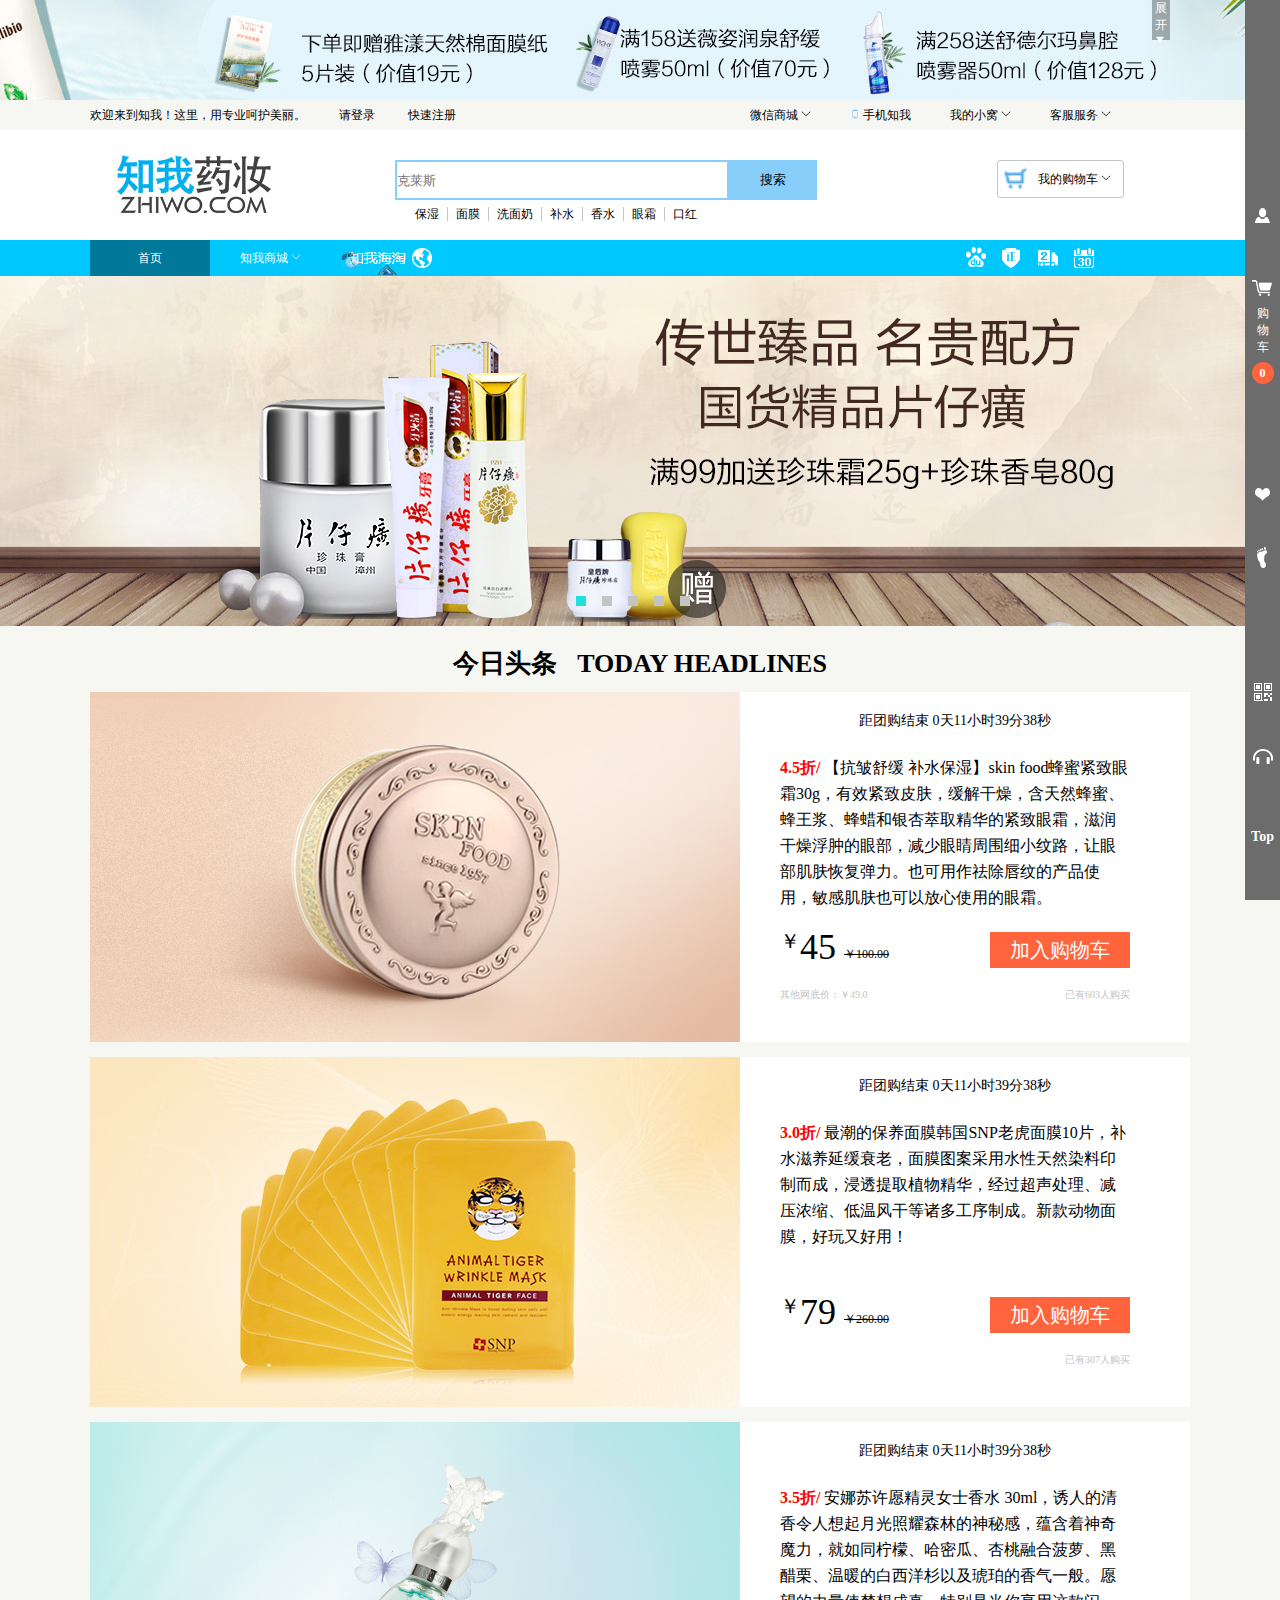
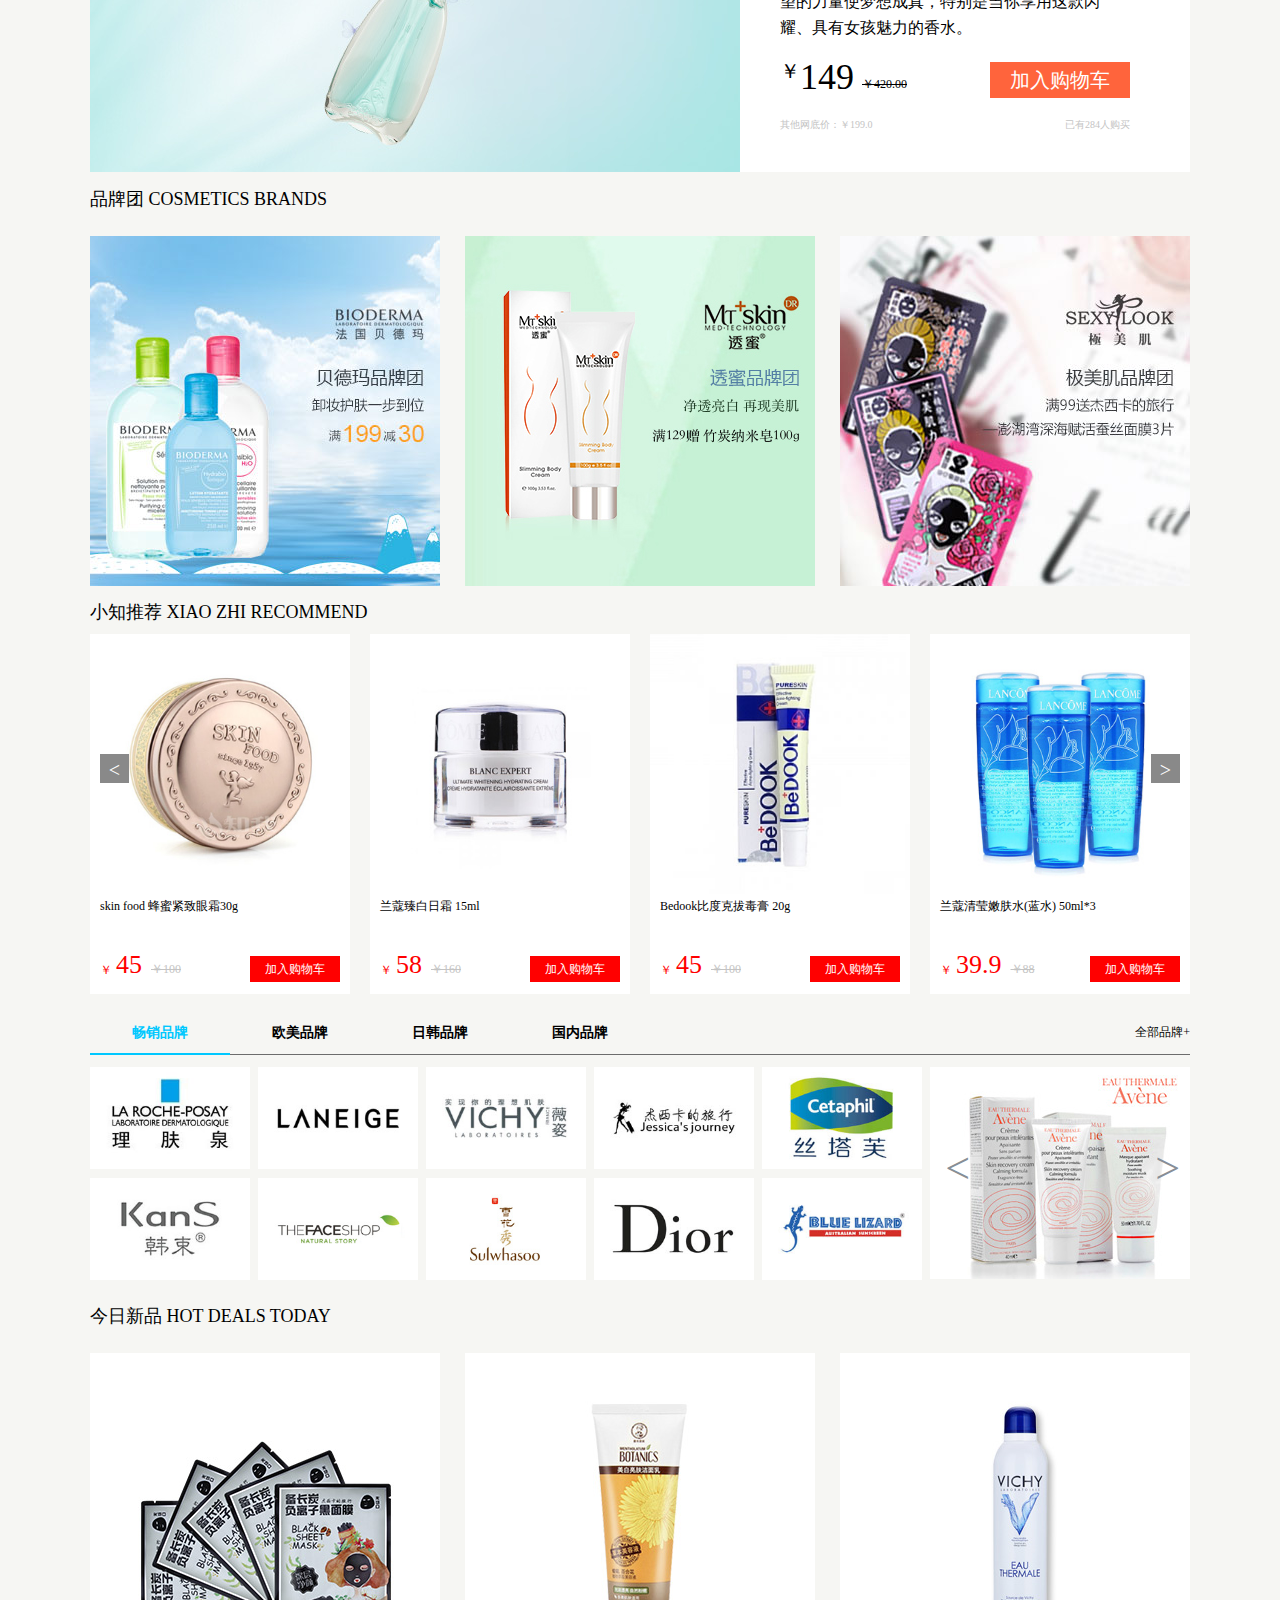
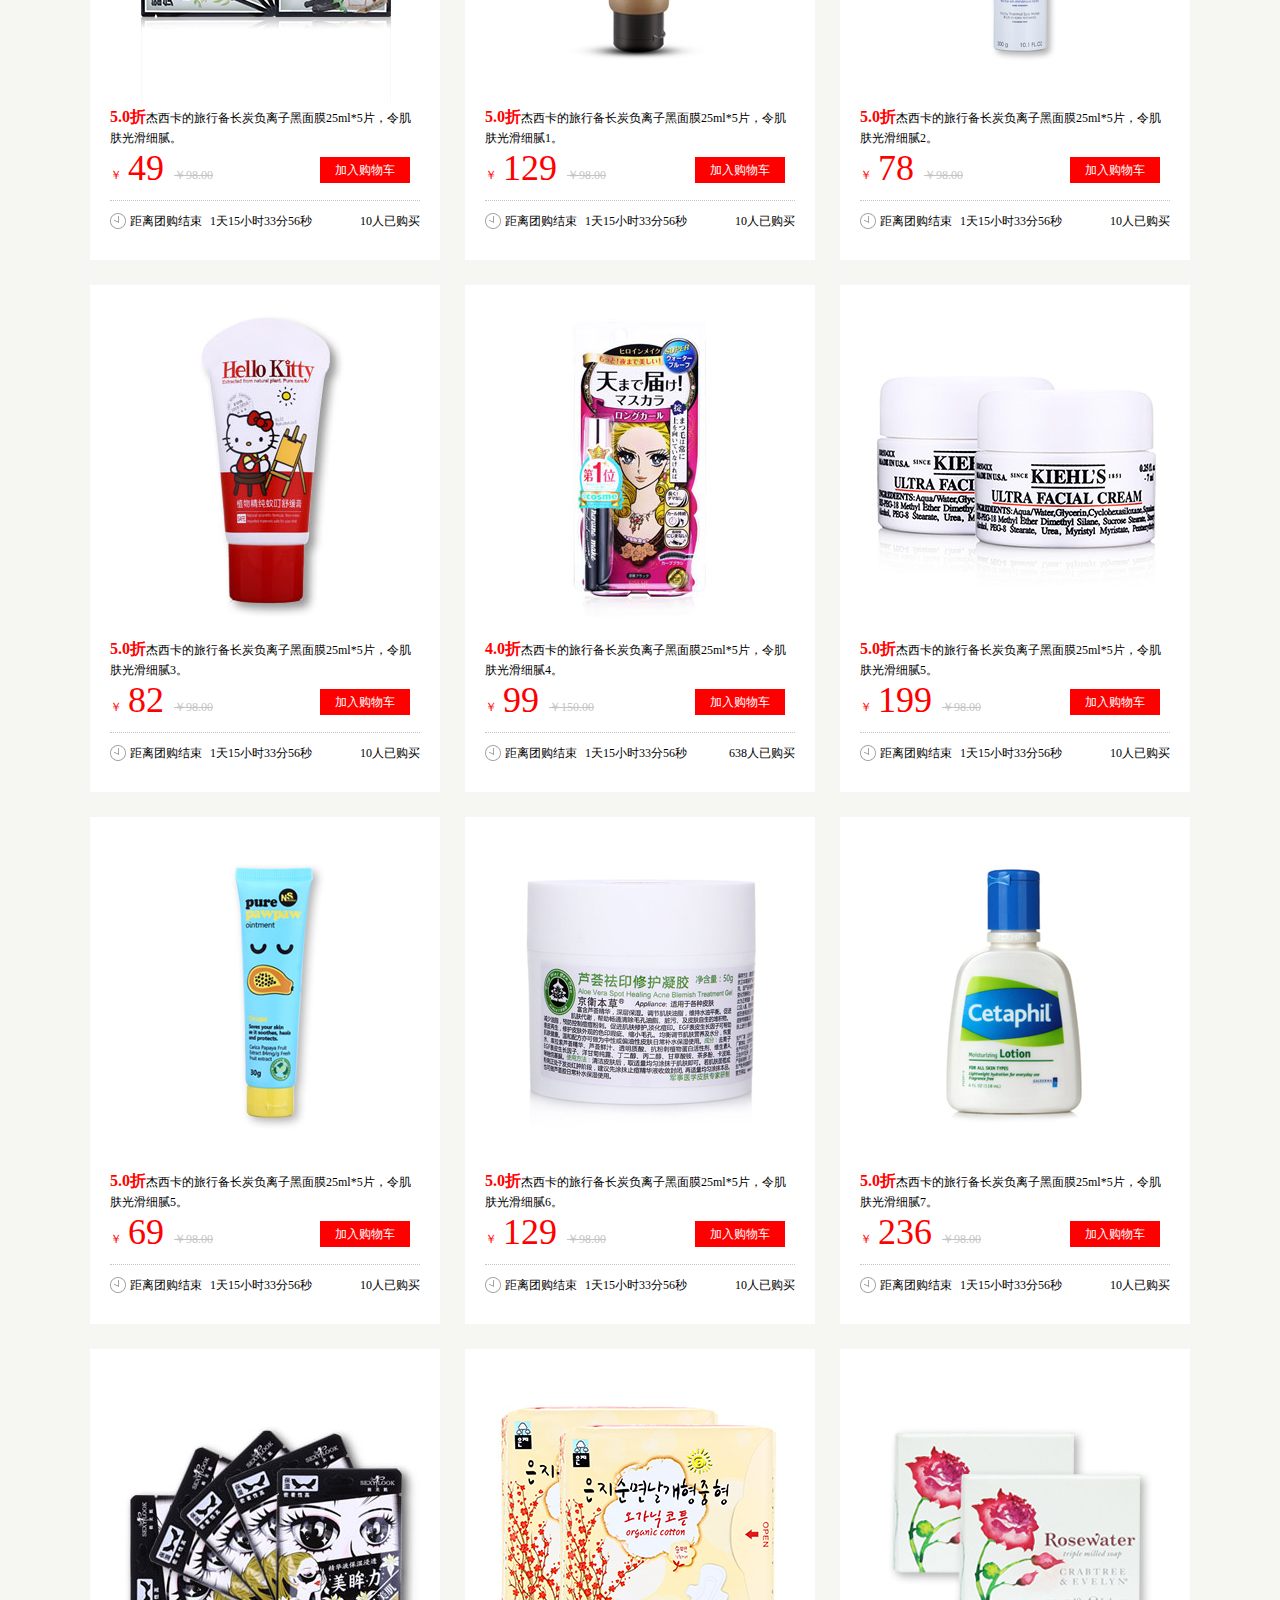
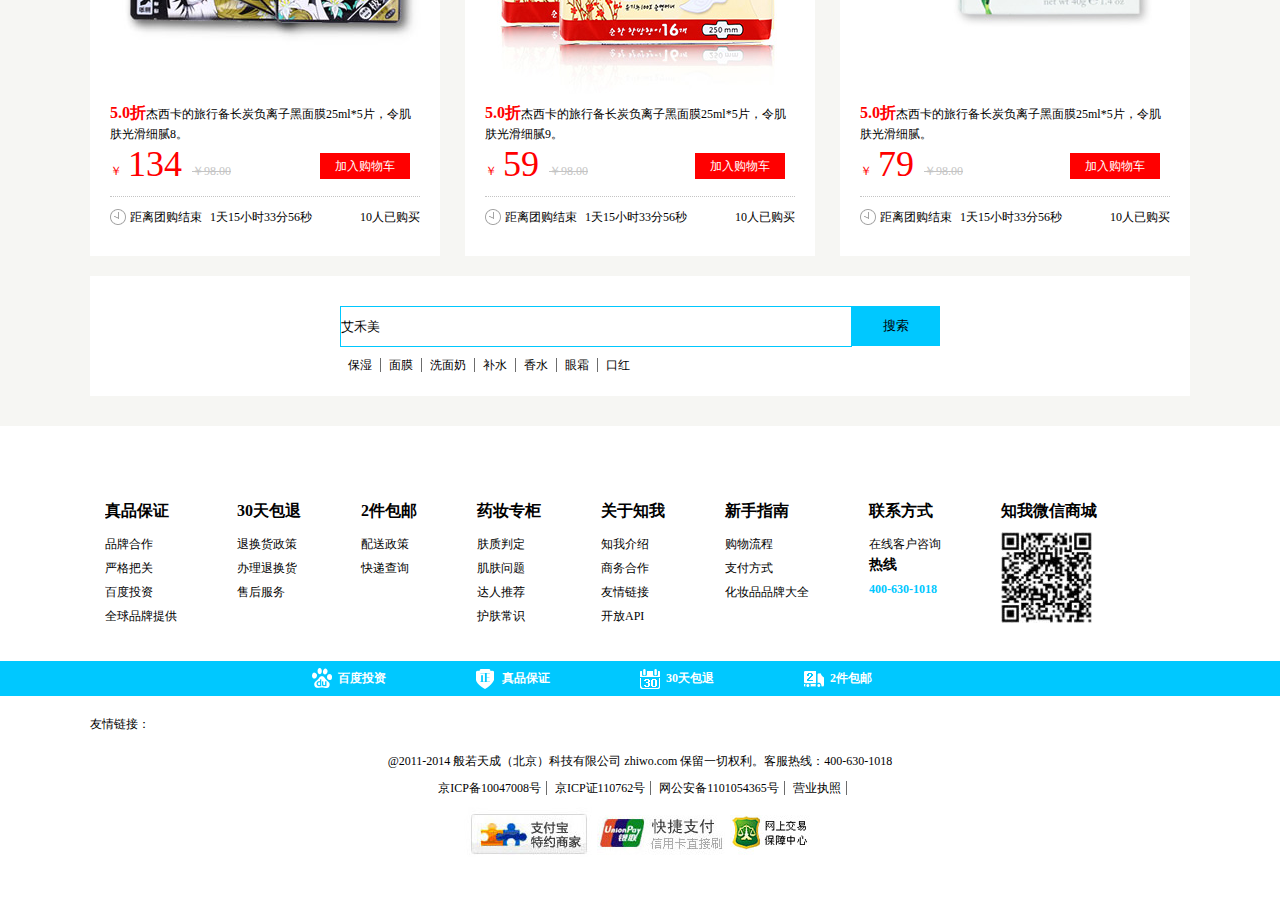
<file: index.html>
<!DOCTYPE html>
<html>

	<head>
		<meta charset="utf-8" />
		<title>知我药妆</title>
		<link rel="stylesheet" type="text/css" href="css/common.css" />
		<link rel="stylesheet" type="text/css" href="css/reset.css" />
		<link rel="stylesheet" type="text/css" href="css/style.css" />
		<link rel="stylesheet" type="text/css" href="css/jquery-ui.css"/>
		<script data-main = "js/config.js" src="js/require.js" type="text/javascript" charset="utf-8"></script>
		<script src="js/Func/index.js" type="text/javascript" charset="utf-8"></script>
	</head>

	<body>
		<div class="borderSide">
			<div class="login">
				<i></i>
				<div class="login-brand">
					<a href="_login.html">登录</a>
					<a href="_register.html" class="login-a-1">注册</a>
					<div class="brand-trigon">
						<img src="images/右三角.png" />
					</div>
				</div>
			</div>
			<div class="cart">
				<i></i>
				<span>购物车</span>
				<b>0</b>
			</div>
			<div class="_collect">
				<i></i>
				<div class="_collect-brand">
					我的收藏
					<div class="brand-trigon">
						<img src="images/右三角.png" />
					</div>
				</div>
			</div>
			<div class="_history">
				<i></i>
				<div class="_history-brand">
					我看过的
					<div class="brand-trigon">
						<img src="images/右三角.png" />
					</div>
				</div>
			</div>
			<div class="twoCode">
				<i></i>
				<div class="twoCode-brand">
					<dl>
						<dt><img src="images/zhiwoStoreCode.jpg"/></dt>
						<dd>知我微信商城</dd>
					</dl>
					<dl>
						<dt><img src="images/androidCode.jpg"/></dt>
						<dd>Android版App下载</dd>
					</dl>
					<dl>
						<dt><img src="images/iphoneCode.jpg"/></dt>
						<dd>iphone版App下载</dd>
					</dl>
					<div class="twoCode-brand-trigon">
						<img src="images/右三角.png" />
					</div>
				</div>
			</div>
			<div class="_service">
				<i></i>
				<div class="_service-brand">
					客服中心
					<div class="brand-trigon">
						<img src="images/右三角.png" />
					</div>
				</div>
			</div>
			<div class="goTop">
				Top
			</div>
		</div>
		<div class="flotage">
			<ul>
				<li class="active">知我首页</li>
				<li><span></span>今日头条</li>
				<li><span></span>品牌团</li>
				<li><span></span>上新单品</li>
			</ul>
		</div>
		<div class="AD">
			<a href="" class="AD-content"></a>
			<div class="unfold">
				<span>展开</span>
				<div class="trigon">

				</div>
			</div>
		</div>
		<div class="header-top">
			<div class="center">
				<span>欢迎来到知我！这里，用专业呵护美丽。</span>
				<i class="login-wrap"><a href="_login.html">请登录</a></i>
				<i class="register-wrap"><a href="_register.html">快速注册</a></i>
				<ul class="header-top-ul">
					<li>微信商城
						<img src="images/下尖号.png" />
						<ul class="header-top-ul1">
							<li><img src="images/二维码.png" id="QRcode" /></li>
						</ul>
					</li>
					<li>
						<img src="images/手机.png" /> 手机知我
					</li>
					<li>我的小窝
						<img src="images/下尖号.png" />
						<ul class="header-top-ul1">
							<li>我的订单</li>
							<li>我的优惠卷</li>
							<li>我的收藏</li>
							<li>我的预定</li>
							<li>我的积分</li>
						</ul>
					</li>
					<li>客服服务
						<img src="images/下尖号.png" />
						<ul class="header-top-ul1">
							<li>帮助中心</li>
							<li>新浪微博</li>
							<li>正品承诺</li>
							<li>真伪查询</li>
						</ul>
					</li>
				</ul>
			</div>

		</div>
		<div class="header_center">
			<div class="center">
				<h1>
					 <a href="index.html"><img src="images/logo.jpg"/></a>
				</h1>
				<input type="text" name="" id="" value="" placeholder="克莱斯" class="header_center-ipt1" />
				<a href="goodsList.html"><input type="button" name="" id="" value="搜索" class="header_center-ipt2" /></a>
				<!--<div class="search-cnt">
					
				</div>-->
				<ul class="header_center-ul">
					<li>
						<a href="goodsList.html">保湿</a>
					</li>
					<li>
						<a href="goodsList.html">面膜</a>
					</li>
					<li>
						<a href="goodsList.html">洗面奶</a>
					</li>
					<li>
						<a href="goodsList.html">补水</a>
					</li>
					<li>
						<a href="goodsList.html">香水</a>
					</li>
					<li>
						<a href="goodsList.html">眼霜</a>
					</li>
					<li>
						<a href="goodsList.html">口红</a>
					</li>
				</ul>
				<div class="shoppingCart">
					<img src="images/购物车.png" class="shoppingCart-1" />
					<span><a href="shoppingCart.html">我的购物车</a></span>
					<img src="images/下尖号.png" class="shoppingCart-2" />
					<div class="cart-count">
						
					</div>
				</div>
			
			</div>
		</div>
		<div class="header-bottom">
			<div class="center">
				<ul class="header-bottom-ul1">
					<li class="active">首页</li>
					<li>知我商城
						<img src="images/下尖号-白.png" class="header-bottom-1" />
						<div class="zhiwoStore">
							<img src="images/zhiwo-AD.jpg" />
							<dl>
								<dt>
									<div class="zhiwo-logo">
										
									</div>
									<a href="">护肤</a></dt>
								<dd>
									<a href="">面膜面贴</a>
									<a href="">乳液凝露</a>
									<a href="">洁面卸妆</a>
									<a href="">眼精华/眼霜</a>
									<a href="">防晒隔离</a>
									<a href="">化妆水爽肤水</a>
									<a href="">眼膜眼贴</a>
									<a href="">精华</a>
								</dd>
							</dl>
							<dl>
								<dt>
									<div class="zhiwo-logo1">
										
									</div>
									<a href="">药妆</a></dt>
								<dd>
									<a href="">乳液面霜</a>
									<a href="">洁面卸妆</a>
									<a href="">面部精华</a>
									<a href="">化妆水爽肤水</a>
									<a href="">面膜面贴</a>
									<a href="">喷雾</a>
									<a href="">眼精华/眼霜</a>
									<a href="">防晒隔离</a>
								</dd>
							</dl>
							<dl>
								<dt>
									<div class="zhiwo-logo2">
										
									</div>
									<a href="">洗护</a></dt>
								<dd>
									<a href="">洗发护发</a>
									<a href="">口腔护理</a>
									<a href="">沐浴润体</a>
									<a href="">身体乳霜</a>
									<a href="">手足护理</a>
									<a href="">美体瘦身</a>
									<a href="">防晒隔离</a>
									<a href="">润唇膏</a>
								</dd>
							</dl>
							<dl>
								<dt>
									<div class="zhiwo-logo3">
										
									</div>
									<a href="">彩妆香氛</a></dt>
								<dd>
									<a href="">唇彩/口红</a>
									<a href="">女士香水</a>
									<a href="">粉饼/蜜粉</a>
									<a href="">男士香水</a>
									<a href="">睫毛</a>
									<a href="">眼线</a>
									<a href="">晒红/胭脂</a>
									<a href="">粉底/装前乳</a>
									<a href="">眼影/彩妆盘</a>
									<a href="">BB霜/CC霜</a>
								</dd>
							</dl>
						</div>
					</li>
					<li>
						<img src="images/home_overseas.gif" />
					</li>
				</ul>
				<div class="header-bottom-box">
					<div class="header-bottom-box-1">
						<div class="header-bottom-box-1-logo">

						</div>
						<span>百度投资</span>
					</div>
					<div class="header-bottom-box-1">
						<div class="header-bottom-box-1-logo1">

						</div>
						<span>正品保证</span>
					</div>
					<div class="header-bottom-box-1">
						<div class="header-bottom-box-1-logo2">

						</div>
						<span>2件包邮</span>
					</div>
					<div class="header-bottom-box-1">
						<div class="header-bottom-box-1-logo3">

						</div>
						<span>30天无理由退换</span>
					</div>
				</div>
			</div>
		</div>
		<div class="banner">
			<ul class="banner-ul1">
				<li></li>
				<li></li>
				<li></li>
				<li></li>
				<li></li>
			</ul>
			<ul class="banner-ul2">
				<li class="active1"></li>
				<li></li>
				<li></li>
				<li></li>
				<li></li>
			</ul>
		</div>
		<div class="_container">
			<div class="center">
				<div class="mainPushBox">
					<h1 id="jinritoutiao"><span>今日头条</span><i>TODAY HEADLINES</i></h1>
					<ul class="_container-ul1">
						<li>
							<div class="list-img">
								<a href=""><img src="images/push1.jpg" /></a>
							</div>
							<div class="list-content">
								<div class="list-content-time">
									<span>距团购结束</span>
									<i>0天11小时39分38秒</i>
								</div>
								<div class="list-content-introduce">
									<span>4.5折/</span> 【抗皱舒缓 补水保湿】skin food蜂蜜紧致眼霜30g，有效紧致皮肤，缓解干燥，含天然蜂蜜、蜂王浆、蜂蜡和银杏萃取精华的紧致眼霜，滋润干燥浮肿的眼部，减少眼睛周围细小纹路，让眼部肌肤恢复弹力。也可用作祛除唇纹的产品使用，敏感肌肤也可以放心使用的眼霜。
								</div>
								<div class="list-content-addCart">
									<p class="list-content-addCart-price">
										<i>￥</i>
										<span>45</span>
										<del>￥100.00</del>
									</p>
									<p class="list-content-addCart-btn">
										<a href="">加入购物车</a>
									</p>
								</div>
								<div class="lowerPrice">
									<span class="alllowerPrice">其他网底价：￥49.0</span>
									<span class="buyCount">已有603人购买</span>
								</div>
							</div>
						</li>
						<li>
							<div class="list-img">
								<a href=""><img src="images/push2.jpg" /></a>
							</div>
							<div class="list-content">
								<div class="list-content-time">
									<span>距团购结束</span>
									<i>0天11小时39分38秒</i>
								</div>
								<div class="list-content-introduce">
									<span>3.0折/</span> 最潮的保养面膜韩国SNP老虎面膜10片，补水滋养延缓衰老，面膜图案采用水性天然染料印制而成，浸透提取植物精华，经过超声处理、减压浓缩、低温风干等诸多工序制成。新款动物面膜，好玩又好用！
								</div>
								<div class="list-content-addCart">
									<p class="list-content-addCart-price">
										<i>￥</i>
										<span>79</span>
										<del>￥260.00</del>
									</p>
									<p class="list-content-addCart-btn">
										<a href="">加入购物车</a>
									</p>
								</div>
								<div class="lowerPrice">

									<span class="buyCount">已有307人购买</span>
								</div>
							</div>
						</li>
						<li>
							<div class="list-img">
								<a href=""><img src="images/push3.jpg" /></a>
							</div>
							<div class="list-content">
								<div class="list-content-time">
									<span>距团购结束</span>
									<i>0天11小时39分38秒</i>
								</div>
								<div class="list-content-introduce">
									<span>3.5折/</span> 安娜苏许愿精灵女士香水 30ml，诱人的清香令人想起月光照耀森林的神秘感，蕴含着神奇魔力，就如同柠檬、哈密瓜、杏桃融合菠萝、黑醋栗、温暖的白西洋杉以及琥珀的香气一般。愿望的力量使梦想成真，特别是当你享用这款闪耀、具有女孩魅力的香水。
								</div>
								<div class="list-content-addCart">
									<p class="list-content-addCart-price">
										<i>￥</i>
										<span>149</span>
										<del>￥420.00</del>
									</p>
									<p class="list-content-addCart-btn">
										<a href="">加入购物车</a>
									</p>
								</div>
								<div class="lowerPrice">
									<span class="alllowerPrice">其他网底价：￥199.0</span>
									<span class="buyCount">已有284人购买</span>
								</div>
							</div>
						</li>
					</ul>
					<h2 id="pinpaituan"><span>品牌团</span> <i>COSMETICS BRANDS</i></h2>
					<ul class="_container-ul2">
						<li>
							<a href=""><img src="images/brand1.jpg" /></a>
						</li>
						<li>
							<a href=""><img src="images/brand2.jpg" /></a>
						</li>
						<li>
							<a href=""><img src="images/brand3.jpg" /></a>
						</li>
					</ul>
				</div>
				<div class="xiaozhiRecommend">
					<h3><span>小知推荐</span> <i>XIAO ZHI RECOMMEND</i></h3>
					<div class="recommend-box">
						<div class="recommend-leftBtn">
							< </div>
								<div class="recommend-rightBtn">
									>
								</div>
								<div class="recommend-list">
									<ul>
										<li>
											<img src="images/recommend1.jpg" />
											<a href="">skin food 蜂蜜紧致眼霜30g</a>
											<p>
												<i>￥</i>
												<span>45</span>
												<del>￥100</del>
												<a href="">加入购物车</a>
											</p>
										</li>
										<li>
											<img src="images/recommend2.jpg" />
											<a href="">兰蔻臻白日霜 15ml</a>
											<p>
												<i>￥</i>
												<span>58</span>
												<del>￥160</del>
												<a href="">加入购物车</a>
											</p>
										</li>
										<li>
											<img src="images/recommend3.jpg" />
											<a href="">Bedook比度克拔毒膏 20g</a>
											<p>
												<i>￥</i>
												<span>45</span>
												<del>￥100</del>
												<a href="">加入购物车</a>
											</p>
										</li>
										<li>
											<img src="images/recommend4.jpg" />
											<a href="">兰蔻清莹嫩肤水(蓝水) 50ml*3</a>
											<p>
												<i>￥</i>
												<span>39.9</span>
												<del>￥88</del>
												<a href="">加入购物车</a>
											</p>
										</li>
										<li>
											<img src="images/recommend5.jpg" />
											<a href="">英国AA网绿茶芦荟眼胶60ml</a>
											<p>
												<i>￥</i>
												<span>99</span>
												<del>￥264</del>
												<a href="">加入购物车</a>
											</p>
										</li>
										<li>
											<img src="images/recommend6.jpg" />
											<a href="">301研制京卫本草芦荟祛痘修护凝胶50g</a>
											<p>
												<i>￥</i>
												<span>59</span>
												<del>￥168</del>
												<a href="">加入购物车</a>
											</p>
										</li>
										<li>
											<img src="images/recommend7.jpg" />
											<a href="">301研制京卫本草杏仁胎盘乳霜50g</a>
											<p>
												<i>￥</i>
												<span>39</span>
												<del>￥68</del>
												<a href="">加入购物车</a>
											</p>
										</li>
										<li>
											<img src="images/recommend8.jpg" />
											<a href="">韩国SNP老虎面膜</a>
											<p>
												<i>￥</i>
												<span>49</span>
												<del>￥79</del>
												<a href="">加入购物车</a>
											</p>
										</li>
										<li>
											<img src="images/recommend9.jpg" />
											<a href="">杰西卡的旅行备长炭负离子面膜25ml*5片</a>
											<p>
												<i>￥</i>
												<span>79</span>
												<del>￥260</del>
												<a href="">加入购物车</a>
											</p>
										</li>
										<li>
											<img src="images/recommend10.jpg" />
											<a href="">曼秀雷敦洁面乳100g</a>
											<p>
												<i>￥</i>
												<span>49</span>
												<del>￥98</del>
												<a href="">加入购物车</a>
											</p>
										</li>
										<li>
											<img src="images/recommend11.jpg" />
											<a href="">理肤泉温泉化清润卸妆油</a>
											<p>
												<i>￥</i>
												<span>22</span>
												<del>￥23.9</del>
												<a href="">加入购物车</a>
											</p>
										</li>
										<li>
											<img src="images/recommend12.jpg" />
											<a href="">skin food 双眉头笔</a>
											<p>
												<i>￥</i>
												<span>45</span>
												<del>￥100</del>
												<a href="">加入购物车</a>
											</p>
										</li>
										<li>
											<img src="images/recommend13.jpg" />
											<a href="">skin food 蜗牛水</a>
											<p>
												<i>￥</i>
												<span>45</span>
												<del>￥100</del>
												<a href="">加入购物车</a>
											</p>
										</li>
										<li>
											<img src="images/recommend14.jpg" />
											<a href="">美宝莲双头多用塑形眉笔 棕色</a>
											<p>
												<i>￥</i>
												<span>75</span>
												<del>￥89</del>
												<a href="">加入购物车</a>
											</p>
										</li>
										<li>
											<img src="images/recommend15.jpg" />
											<a href="">凡士林燕麦保湿润肤霜(新) 600ml</a>
											<p>
												<i>￥</i>
												<span>49</span>
												<del>￥120</del>
												<a href="">加入购物车</a>
											</p>
										</li>
										<li>
											<img src="images/recommend16.jpg" />
											<a href="">丝塔芙保湿乳液118ml</a>
											<p>
												<i>￥</i>
												<span>49</span>
												<del>￥118</del>
												<a href="">加入购物车</a>
											</p>
										</li>

									</ul>

								</div>
						</div>
					</div>
				<div class="brand-box">
						<div class="brand-content-leftBtn">
								<
							</div>
							<div class="brand-content-rightBtn">
								>
							</div>
						<div class="brand-nav">
							<ul>
								<li style="color: #00C8FF;"><span style="border-bottom: 2px solid #00C8FF;">畅销品牌</span></li>
								<li><span>欧美品牌</span></li>
								<li><span>日韩品牌</span></li>
								<li><span>国内品牌</span></li>
							</ul>
							<div class="allBrand">
								<a href="">全部品牌+</a>
							</div>
						</div>
						<div class="brand-content">
							<div class="brand-content-cnt" style="display: block;">
								<div class="brand-content-list">
									<ul>
										<li>
											<a href=""><img src="images/bestSale1.jpg" /></a>
										</li>
										<li>
											<a href=""><img src="images/bestSale2.jpg" /></a>
										</li>
										<li>
											<a href=""><img src="images/bestSale3.jpg" /></a>
										</li>
										<li>
											<a href=""><img src="images/bestSale4.jpg" /></a>
										</li>
										<li>
											<a href=""><img src="images/bestSale5.jpg" /></a>
										</li>
										<li>
											<a href=""><img src="images/bestSale6.jpg" /></a>
										</li>
										<li>
											<a href=""><img src="images/bestSale7.jpg" /></a>
										</li>
										<li>
											<a href=""><img src="images/bestSale8.jpg" /></a>
										</li>
										<li>
											<a href=""><img src="images/bestSale9.jpg" /></a>
										</li>
										<li>
											<a href=""><img src="images/bestSale10.jpg" /></a>
										</li>
									</ul>
								</div>
								<div class="brand-content-hot">
									<a href=""><img src="images/bestSale11.jpg"/></a>
								</div>
							</div>
							<div class="brand-content-cnt">
								<div class="brand-content-list">
									<ul>
										<li>
											<a href=""><img src="images/europe1.jpg" /></a>
										</li>
										<li>
											<a href=""><img src="images/europe2.jpg" /></a>
										</li>
										<li>
											<a href=""><img src="images/europe3.jpg" /></a>
										</li>
										<li>
											<a href=""><img src="images/europe4.jpg" /></a>
										</li>
										<li>
											<a href=""><img src="images/europe5.jpg" /></a>
										</li>
										<li>
											<a href=""><img src="images/europe6.jpg" /></a>
										</li>
										<li>
											<a href=""><img src="images/europe7.jpg" /></a>
										</li>
										<li>
											<a href=""><img src="images/europe8.jpg" /></a>
										</li>
										<li>
											<a href=""><img src="images/europe9.jpg" /></a>
										</li>
										<li>
											<a href=""><img src="images/europe10.jpg" /></a>
										</li>
									</ul>
								</div>
								<div class="brand-content-hot">
									<a href=""><img src="images/europe11.jpg"/></a>
								</div>
							</div>
							<div class="brand-content-cnt">
								<div class="brand-content-list">
									<ul>
										<li>
											<a href=""><img src="images/kkc1.jpg" /></a>
										</li>
										<li>
											<a href=""><img src="images/kkc2.jpg" /></a>
										</li>
										<li>
											<a href=""><img src="images/kkc3.jpg" /></a>
										</li>
										<li>
											<a href=""><img src="images/kkc4.jpg" /></a>
										</li>
										<li>
											<a href=""><img src="images/kkc5.jpg" /></a>
										</li>
										<li>
											<a href=""><img src="images/kkc6.jpg" /></a>
										</li>
										<li>
											<a href=""><img src="images/kkc7.jpg" /></a>
										</li>
										<li>
											<a href=""><img src="images/kkc8.jpg" /></a>
										</li>
										<li>
											<a href=""><img src="images/kkc9.jpg" /></a>
										</li>
										<li>
											<a href=""><img src="images/kkc10.jpg" /></a>
										</li>
									</ul>
								</div>
								<div class="brand-content-hot">
									<a href=""><img src="images/kkc11.jpg"/></a>
								</div>
							</div>
							<div class="brand-content-cnt">
								<div class="brand-content-list">
									<ul>
										<li>
											<a href=""><img src="images/inland1.jpg" /></a>
										</li>
										<li>
											<a href=""><img src="images/inland2.jpg" /></a>
										</li>
										<li>
											<a href=""><img src="images/inland3.jpg" /></a>
										</li>
										<li>
											<a href=""><img src="images/inland4.jpg" /></a>
										</li>
										<li>
											<a href=""><img src="images/inland5.jpg" /></a>
										</li>
										<li>
											<a href=""><img src="images/inland6.jpg" /></a>
										</li>
										<li>
											<a href=""><img src="images/inland7.jpg" /></a>
										</li>
										<li>
											<a href=""><img src="images/inland8.jpg" /></a>
										</li>
										<li>
											<a href=""><img src="images/inland9.jpg" /></a>
										</li>
										<li>
											<a href=""><img src="images/inland10.jpg" /></a>
										</li>
									</ul>
								</div>
								<div class="brand-content-hot">
									<a href=""><img src="images/inland11.jpg"/></a>
								</div>
							</div>
						</div>
					</div>
				<div class="todayNews">
					
					<h2 id="jinrixinpin"><span>今日新品</span> <i>HOT DEALS TODAY</i></h2>
					<div class="hotWrap">
						<ul class="todayNewsul">
							<li>
								<img src="images/news1.jpg"/>
								<div class="goodsInfo">
									<a href="javascript:void(0);"><span>5.0折</span>杰西卡的旅行备长炭负离子黑面膜25ml*5片，令肌肤光滑细腻。</a>
									<div class="price-info">
										<i>￥</i><span>49</span><del>￥98.00</del>
										<a href="javascript:void(0);">加入购物车</a>
									</div>
									<div class="sale_tip">
										<p class="sale_tip_time1">										
											<i>距离团购结束</i>
											<span>1天15小时33分56秒</span>
											
										</p>
										<p class="sale_tip_count1">
											<span>10</span>人已购买
										</p>
									</div>									
								</div>
								<div class="news-shadow">
									<ul>
										<li>补水</li>
										<li>保湿</li>
									</ul>
								</div>
							</li>
							<li>
								<img src="images/news2.jpg"/>
								<div class="goodsInfo">
									<a href=""><span>5.0折</span>杰西卡的旅行备长炭负离子黑面膜25ml*5片，令肌肤光滑细腻1。</a>
									<div class="price-info">
										<i>￥</i><span>129</span><del>￥98.00</del>
										<a href="javascript:void(0);">加入购物车</a>
									</div>
									<div class="sale_tip">
										<p class="sale_tip_time1">										
											<i>距离团购结束</i>
											<span>1天15小时33分56秒</span>
											
										</p>
										<p class="sale_tip_count1">
											<span>10</span>人已购买
										</p>
									</div>
									
								</div>
							</li>
							<li>
								<img src="images/news3.jpg"/>
								<div class="goodsInfo">
									<a href="javascript:void(0);"><span>5.0折</span>杰西卡的旅行备长炭负离子黑面膜25ml*5片，令肌肤光滑细腻2。</a>
									<div class="price-info">
										<i>￥</i><span>78</span><del>￥98.00</del>
										<a href="javascript:void(0);">加入购物车</a>
									</div>
									<div class="sale_tip">
										<p class="sale_tip_time1">										
											<i>距离团购结束</i>
											<span>1天15小时33分56秒</span>
											
										</p>
										<p class="sale_tip_count1">
											<span>10</span>人已购买
										</p>
									</div>
									
								</div>
							</li>
							<li>
								<img src="images/news4.jpg"/>
								<div class="goodsInfo">
									<a href="javascript:void(0);"><span>5.0折</span>杰西卡的旅行备长炭负离子黑面膜25ml*5片，令肌肤光滑细腻3。</a>
									<div class="price-info">
										<i>￥</i><span>82</span><del>￥98.00</del>
										<a href="javascript:void(0);">加入购物车</a>
									</div>
									<div class="sale_tip">
										<p class="sale_tip_time1">										
											<i>距离团购结束</i>
											<span>1天15小时33分56秒</span>
											
										</p>
										<p class="sale_tip_count1">
											<span>10</span>人已购买
										</p>
									</div>
									
								</div>
							</li>
							<li>
								<img src="images/news5.jpg"/>
								<div class="goodsInfo">
									<a href="javascript:void(0);"><span>4.0折</span>杰西卡的旅行备长炭负离子黑面膜25ml*5片，令肌肤光滑细腻4。</a>
									<div class="price-info">
										<i>￥</i><span>99</span><del>￥150.00</del>
										<a href="javascript:void(0);">加入购物车</a>
									</div>
									<div class="sale_tip">
										<p class="sale_tip_time1">										
											<i>距离团购结束</i>
											<span>1天15小时33分56秒</span>
											
										</p>
										<p class="sale_tip_count1">
											<span>638</span>人已购买
										</p>
									</div>
									
								</div>
							</li>
							<li>
								<img src="images/news6.jpg"/>
								<div class="goodsInfo">
									<a href="javascript:void(0);"><span>5.0折</span>杰西卡的旅行备长炭负离子黑面膜25ml*5片，令肌肤光滑细腻5。</a>
									<div class="price-info">
										<i>￥</i><span>199</span><del>￥98.00</del>
										<a href="javascript:void(0);">加入购物车</a>
									</div>
									<div class="sale_tip">
										<p class="sale_tip_time1">										
											<i>距离团购结束</i>
											<span>1天15小时33分56秒</span>
											
										</p>
										<p class="sale_tip_count1">
											<span>10</span>人已购买
										</p>
									</div>
									
								</div>
							</li>
							<li>
								<img src="images/news7.jpg"/>
								<div class="goodsInfo">
									<a href="javascript:void(0);"><span>5.0折</span>杰西卡的旅行备长炭负离子黑面膜25ml*5片，令肌肤光滑细腻5。</a>
									<div class="price-info">
										<i>￥</i><span>69</span><del>￥98.00</del>
										<a href="javascript:void(0);">加入购物车</a>
									</div>
									<div class="sale_tip">
										<p class="sale_tip_time1">										
											<i>距离团购结束</i>
											<span>1天15小时33分56秒</span>
											
										</p>
										<p class="sale_tip_count1">
											<span>10</span>人已购买
										</p>
									</div>
									
								</div>
							</li>
							<li>
								<img src="images/news8.jpg"/>
								<div class="goodsInfo">
									<a href="javascript:void(0);"><span>5.0折</span>杰西卡的旅行备长炭负离子黑面膜25ml*5片，令肌肤光滑细腻6。</a>
									<div class="price-info">
										<i>￥</i><span>129</span><del>￥98.00</del>
										<a href="javascript:void(0);">加入购物车</a>
									</div>
									<div class="sale_tip">
										<p class="sale_tip_time1">										
											<i>距离团购结束</i>
											<span>1天15小时33分56秒</span>
											
										</p>
										<p class="sale_tip_count1">
											<span>10</span>人已购买
										</p>
									</div>
									
								</div>
							</li>
							<li>
								<img src="images/news9.jpg"/>
								<div class="goodsInfo">
									<a href="javascript:void(0);"><span>5.0折</span>杰西卡的旅行备长炭负离子黑面膜25ml*5片，令肌肤光滑细腻7。</a>
									<div class="price-info">
										<i>￥</i><span>236</span><del>￥98.00</del>
										<a href="javascript:void(0);">加入购物车</a>
									</div>
									<div class="sale_tip">
										<p class="sale_tip_time1">										
											<i>距离团购结束</i>
											<span>1天15小时33分56秒</span>
											
										</p>
										<p class="sale_tip_count1">
											<span>10</span>人已购买
										</p>
									</div>
									
								</div>
							</li>
							<li>
								<img src="images/news10.jpg"/>
								<div class="goodsInfo">
									<a href="javascript:void(0);"><span>5.0折</span>杰西卡的旅行备长炭负离子黑面膜25ml*5片，令肌肤光滑细腻8。</a>
									<div class="price-info">
										<i>￥</i><span>134</span><del>￥98.00</del>
										<a href="javascript:void(0);">加入购物车</a>
									</div>
									<div class="sale_tip">
										<p class="sale_tip_time1">										
											<i>距离团购结束</i>
											<span>1天15小时33分56秒</span>
											
										</p>
										<p class="sale_tip_count1">
											<span>10</span>人已购买
										</p>
									</div>
									
								</div>
							</li>
							<li>
								<img src="images/news11.jpg"/>
								<div class="goodsInfo">
									<a href="javascript:void(0);"><span>5.0折</span>杰西卡的旅行备长炭负离子黑面膜25ml*5片，令肌肤光滑细腻9。</a>
									<div class="price-info">
										<i>￥</i><span>59</span><del>￥98.00</del>
										<a href="javascript:void(0);">加入购物车</a>
									</div>
									<div class="sale_tip">
										<p class="sale_tip_time1">										
											<i>距离团购结束</i>
											<span>1天15小时33分56秒</span>
											
										</p>
										<p class="sale_tip_count1">
											<span>10</span>人已购买
										</p>
									</div>
									
								</div>
							</li>
							<li>
								<img src="images/news12.jpg"/>
								<div class="goodsInfo">
									<a href="javascript:void(0);"><span>5.0折</span>杰西卡的旅行备长炭负离子黑面膜25ml*5片，令肌肤光滑细腻。</a>
									<div class="price-info">
										<i>￥</i><span>79</span><del>￥98.00</del>
										<a href="">加入购物车</a>
									</div>
									<div class="sale_tip">
										<p class="sale_tip_time1">										
											<i>距离团购结束</i>
											<span>1天15小时33分56秒</span>
											
										</p>
										<p class="sale_tip_count1">
											<span>10</span>人已购买
										</p>
									</div>
									
								</div>
							</li>
						</ul>
					</div>
				</div>
			</div>
		</div>
			<div class="footer-top">
				<div class="center">
					<div class="search_box">

						<input type="text" name="" id="" value="艾禾美" class="footer-top-ipt1" />
						<input type="button" id="" value="搜索" class="footer-top-ipt2" />
						<ul class="footer-top-ul">
							<li>
								<a href="">保湿</a>
							</li>
							<li>
								<a href="">面膜</a>
							</li>
							<li>
								<a href="">洗面奶</a>
							</li>
							<li>
								<a href="">补水</a>
							</li>
							<li>
								<a href="">香水</a>
							</li>
							<li>
								<a href="">眼霜</a>
							</li>
							<li>
								<a href="">口红</a>
							</li>
						</ul>
					</div>
				</div>
			</div>
			<div class="footer-center">
				<div class="center">
					<dl>
						<dt>真品保证</dt>
						<dd>
							<a href="">品牌合作</a>
							<a href="">严格把关</a>
							<a href="">百度投资</a>
							<a href="">全球品牌提供</a>
						</dd>
					</dl>
					<dl>
						<dt>30天包退</dt>
						<dd>
							<a href="">退换货政策</a>
							<a href="">办理退换货</a>
							<a href="">售后服务</a>
						</dd>
					</dl>
					<dl>
						<dt>2件包邮</dt>
						<dd>
							<a href="">配送政策</a>
							<a href="">快递查询</a>
						</dd>
					</dl>
					<dl>
						<dt>药妆专柜</dt>
						<dd>
							<a href="">肤质判定</a>
							<a href="">肌肤问题</a>
							<a href="">达人推荐</a>
							<a href="">护肤常识</a>
						</dd>
					</dl>
					<dl>
						<dt>关于知我</dt>
						<dd>
							<a href="">知我介绍</a>
							<a href="">商务合作</a>
							<a href="">友情链接</a>
							<a href="">开放API</a>
						</dd>
					</dl>
					<dl>
						<dt>新手指南</dt>
						<dd>
							<a href="">购物流程</a>
							<a href="">支付方式</a>
							<a href="">化妆品品牌大全</a>
						</dd>
					</dl>
					<dl>
						<dt>联系方式</dt>
						<dd>
							<a href="">在线客户咨询</a>
							<p class="footer-center-p1">热线</p>
							<p class="footer-center-p2">400-630-1018</p>

						</dd>
					</dl>
					<dl>
						<dt>知我微信商城</dt>
						<dd><img src="images/weixinCode.jpg" /></dd>
					</dl>
				</div>
			</div>
			<div class="footer-bottom">
				<div class="center">
					<ul>
						<li><i></i><span>百度投资</span></li>
						<li><i></i><span>真品保证</span></li>
						<li><i></i><span>30天包退</span></li>
						<li><i></i><span>2件包邮</span></li>
					</ul>
				</div>
			</div>
			<div class="frindlyLink">
				<div class="center">
					<h3>友情链接：</h3>
					<p>@2011-2014 般若天成（北京）科技有限公司 zhiwo.com 保留一切权利。客服热线：400-630-1018</p>
					<a href="">京ICP备10047008号</a>
					<a href="">京ICP证110762号</a>
					<a href="">网公安备1101054365号</a>
					<a href="">营业执照</a>
					<p><img src="images/footer_copy_02.jpg" />
						<img src="images/footer_copy_03.jpg" />
						<img src="images/footer_copy_05.jpg" />

					</p>
				</div>
			</div>
	</body>

</html>
</file>
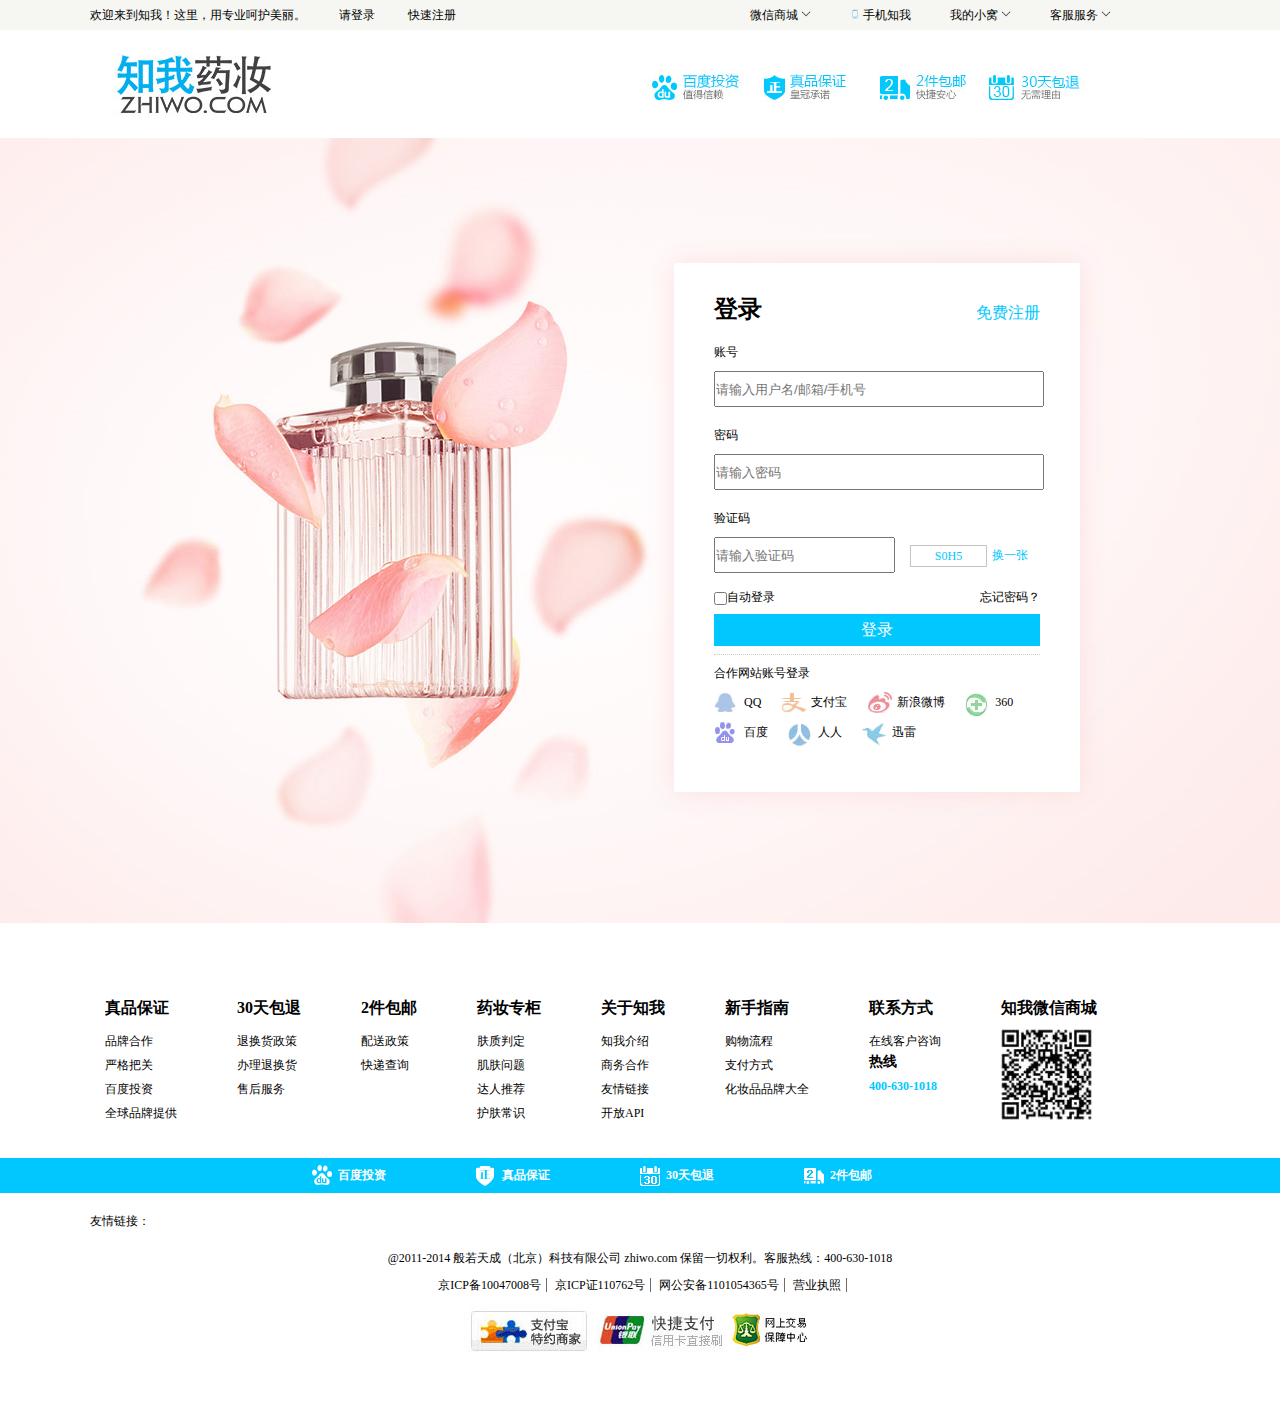
<file: _login.html>
<!DOCTYPE html>
<html>

	<head>
		<meta charset="UTF-8">
		<link rel="stylesheet" type="text/css" href="css/login.css"/>
		<link rel="stylesheet" type="text/css" href="css/common.css" />
		<link rel="stylesheet" type="text/css" href="css/reset.css" />
		<script data-main = "js/config.js" src="js/require.js" type="text/javascript" charset="utf-8"></script>
		<script src="js/Func/login.js" type="text/javascript" charset="utf-8"></script>
		<title>登录</title>
	</head>

	<body>
		<div class="header-top">
			<div class="center">
				<span>欢迎来到知我！这里，用专业呵护美丽。</span>
				<a href="_login.html">请登录</a>
				<a href="_register.html">快速注册</a>
				<ul class="header-top-ul">
					<li>微信商城
						<img src="images/下尖号.png" />
						<ul class="header-top-ul1">
							<li><img src="images/二维码.png" id="QRcode" /></li>
						</ul>
					</li>
					<li>
						<img src="images/手机.png" /> 手机知我
					</li>
					<li>我的小窝
						<img src="images/下尖号.png" />
						<ul class="header-top-ul1">
							<li>我的订单</li>
							<li>我的优惠卷</li>
							<li>我的收藏</li>
							<li>我的预定</li>
							<li>我的积分</li>
						</ul>
					</li>
					<li>客服服务
						<img src="images/下尖号.png" />
						<ul class="header-top-ul1">
							<li>帮助中心</li>
							<li>新浪微博</li>
							<li>正品承诺</li>
							<li>真伪查询</li>
						</ul>
					</li>
				</ul>
			</div>

		</div>
		<div class="header-center-login">
			<div class="center">
				<a href="index.html"><img src="images/logo.jpg" class="header-center-login-img1"/></a>
				<img src="images/tipinfo.jpg" class="header-center-login-img2"/>
			</div>
		</div>
		<div class="content-banner">
			<div class="login-box">
				<div class="login-title">
					<p>
						<span>登录</span>
						<a href="">免费注册</a>
					</p>
				</div>
				<div class="login-info">
					<form action="" method="post">
						<p><label>账号</label></p>
						<input type="text" name="" id="" value=""  placeholder="请输入用户名/邮箱/手机号" class="phoneNumber" />
						<p><label>密码</label></p>
						<input type="password" name="" id="" value="" placeholder="请输入密码" class="passWord" />
						<p><label>验证码</label></p>
						<div class="authCode-box">
							<input type="text" name="" id="" value="" placeholder="请输入验证码" class="captcha"/>
							<div class="authCode">
								<span></span>
								<b>换一张</b>
							</div>							
						</div>
						<div class="autoLogin">
							<input type="checkbox" name="" id="autoLoginBox" value="" />
							<label for="autoLoginBox">自动登录</label>
							<a href="">忘记密码？</a>
						</div>
						<div class="_submit">登录</div>

					</form>
				</div>
					<p class="cooperate">合作网站账号登录</p>
					<div class="_clearfix">
						<a href=""><span></span>QQ</a>
						<a href=""><span></span>支付宝</a>
						<a href=""><span></span>新浪微博</a>
						<a href=""><span></span>360</a>
						<a href=""><span></span>百度</a>
						<a href=""><span></span>人人</a>
						<a href=""><span></span>迅雷</a>
						
					</div>
			</div>
		</div>

<div class="footer-center">
			<div class="center">
				<dl>
					<dt>真品保证</dt>
					<dd>
						<a href="">品牌合作</a>
						<a href="">严格把关</a>
						<a href="">百度投资</a>
						<a href="">全球品牌提供</a>
					</dd>
				</dl>
				<dl>
					<dt>30天包退</dt>
					<dd>
						<a href="">退换货政策</a>
						<a href="">办理退换货</a>
						<a href="">售后服务</a>
					</dd>
				</dl>
				<dl>
					<dt>2件包邮</dt>
					<dd>
						<a href="">配送政策</a>
						<a href="">快递查询</a>
					</dd>
				</dl>
				<dl>
					<dt>药妆专柜</dt>
					<dd>
						<a href="">肤质判定</a>
						<a href="">肌肤问题</a>
						<a href="">达人推荐</a>
						<a href="">护肤常识</a>
					</dd>
				</dl>
				<dl>
					<dt>关于知我</dt>
					<dd>
						<a href="">知我介绍</a>
						<a href="">商务合作</a>
						<a href="">友情链接</a>
						<a href="">开放API</a>
					</dd>
				</dl>
				<dl>
					<dt>新手指南</dt>
					<dd>
						<a href="">购物流程</a>
						<a href="">支付方式</a>
						<a href="">化妆品品牌大全</a>
					</dd>
				</dl>
				<dl>
					<dt>联系方式</dt>
					<dd>
						<a href="">在线客户咨询</a>
						<p class="footer-center-p1">热线</p>
						<p class="footer-center-p2">400-630-1018</p>

					</dd>
				</dl>
				<dl>
					<dt>知我微信商城</dt>
					<dd><img src="images/weixinCode.jpg" /></dd>
				</dl>
			</div>
		</div>
		<div class="footer-bottom">
			<div class="center">
				<ul>
					<li><i></i><span>百度投资</span></li>
					<li><i></i><span>真品保证</span></li>
					<li><i></i><span>30天包退</span></li>
					<li><i></i><span>2件包邮</span></li>
				</ul>
			</div>
		</div>
		<div class="frindlyLink">
			<div class="center">
				<h3>友情链接：</h3>
				<p>@2011-2014 般若天成（北京）科技有限公司 zhiwo.com 保留一切权利。客服热线：400-630-1018</p>
				<a href="">京ICP备10047008号</a>
				<a href="">京ICP证110762号</a>
				<a href="">网公安备1101054365号</a>
				<a href="">营业执照</a>
				<p><img src="images/footer_copy_02.jpg" />
					<img src="images/footer_copy_03.jpg" />
					<img src="images/footer_copy_05.jpg" />

				</p>
			</div>
		</div>
	</body>

</html>
</file>
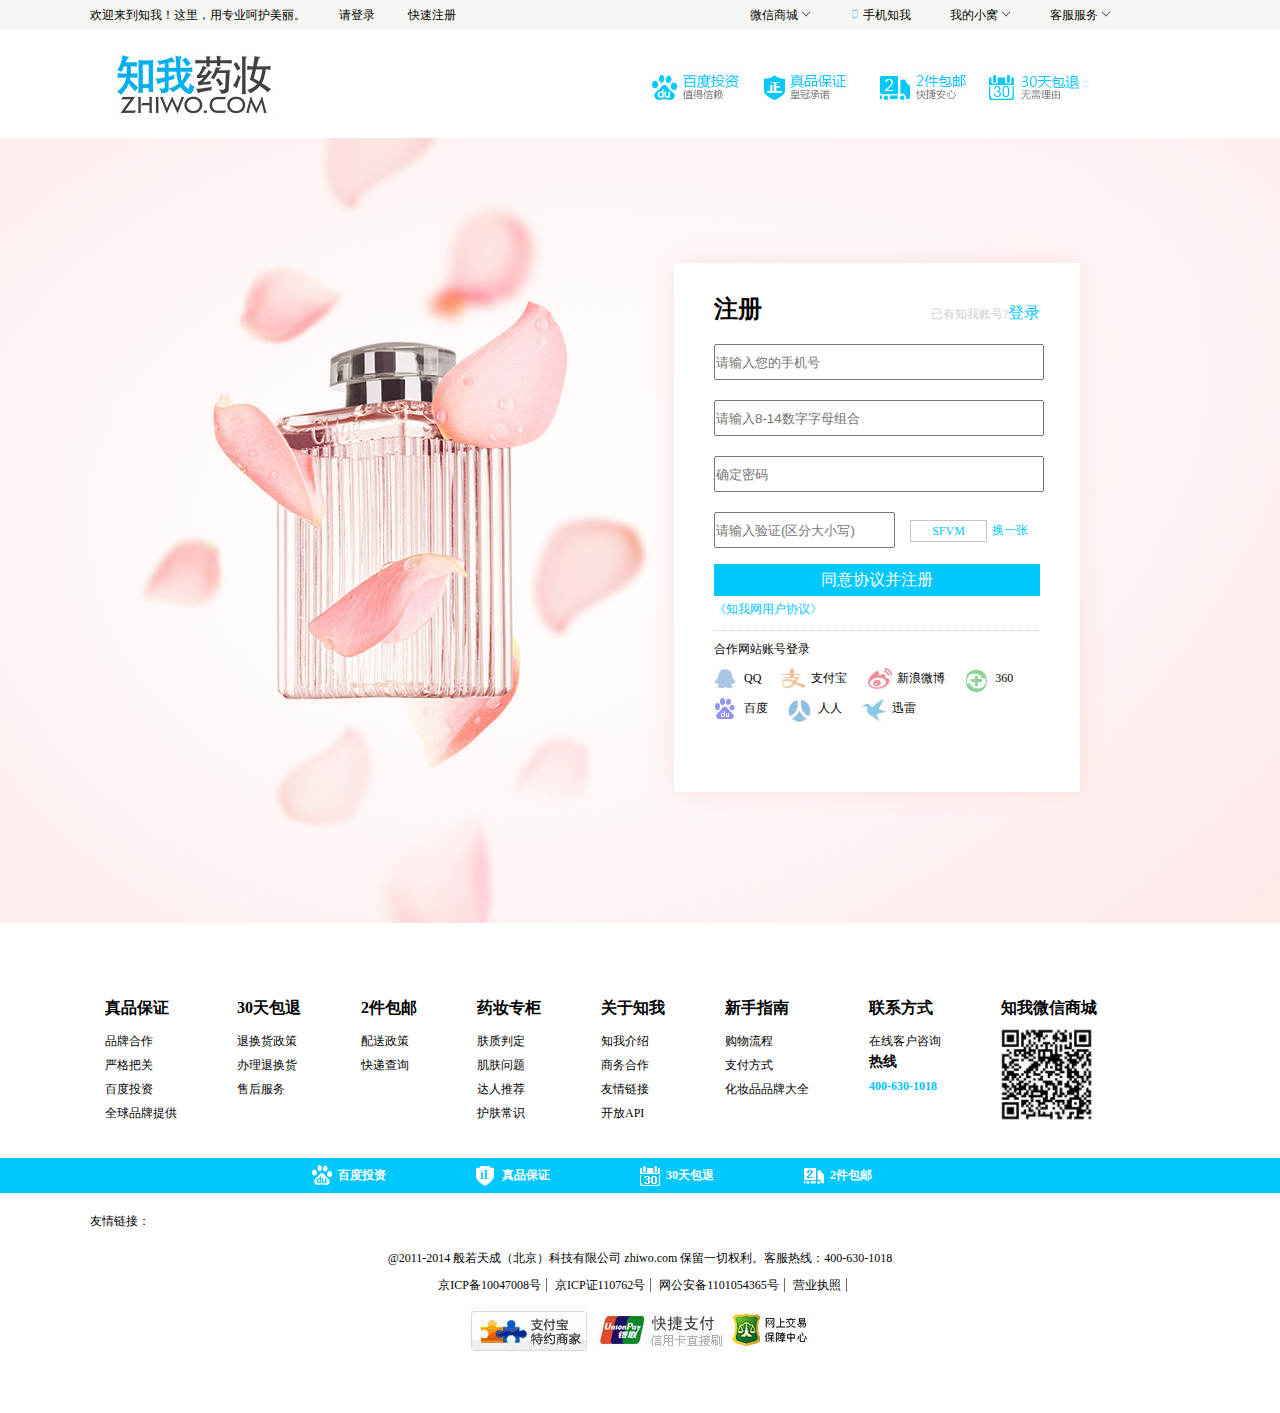
<file: _register.html>
<!DOCTYPE html>
<html>

	<head>
		<meta charset="UTF-8">
		<link rel="stylesheet" type="text/css" href="css/register.css"/>
		<link rel="stylesheet" type="text/css" href="css/common.css" />
		<link rel="stylesheet" type="text/css" href="css/reset.css" />
		<script data-main = "js/config.js" src="js/require.js" type="text/javascript" charset="utf-8"></script>
		<script src="js/Func/register.js" type="text/javascript" charset="utf-8"></script>
		<title>注册</title>
	</head>

	<body>
		<div class="header-top">
			<div class="center">
				<span>欢迎来到知我！这里，用专业呵护美丽。</span>
				<a href="">请登录</a>
				<a href="">快速注册</a>
				<ul class="header-top-ul">
					<li>微信商城
						<img src="images/下尖号.png" />
						<ul class="header-top-ul1">
							<li><img src="images/二维码.png" id="QRcode" /></li>
						</ul>
					</li>
					<li>
						<img src="images/手机.png" /> 手机知我
					</li>
					<li>我的小窝
						<img src="images/下尖号.png" />
						<ul class="header-top-ul1">
							<li>我的订单</li>
							<li>我的优惠卷</li>
							<li>我的收藏</li>
							<li>我的预定</li>
							<li>我的积分</li>
						</ul>
					</li>
					<li>客服服务
						<img src="images/下尖号.png" />
						<ul class="header-top-ul1">
							<li>帮助中心</li>
							<li>新浪微博</li>
							<li>正品承诺</li>
							<li>真伪查询</li>
						</ul>
					</li>
				</ul>
			</div>

		</div>
		<div class="header-center-register">
			<div class="center">
				<a href="index.html"><img src="images/logo.jpg" class="header-center-register-img1"/></a>
				<img src="images/tipinfo.jpg" class="header-center-register-img2"/>
			</div>
		</div>
		<div class="content-banner">
			<div class="register-box">
				<div class="register-title">
					<p>
						<span>注册</span>
						<a href=""><span>已有知我账号?</span>登录</a>
					</p>
				</div>
				<div class="register-info">
					<form action="" method="post" class="register_form">
						<input type="text" name="" id="" value=""  placeholder="请输入您的手机号" class="phoneNumber" />
						<input type="password" name="" id="" value="" placeholder="请输入8-14数字字母组合" class="passWord" />
						<input type="password" name="" id="" value="" placeholder="确定密码" class="rePassWord"/>
						<div class="authCode-box">
							<input type="text" name="" id="" value="" placeholder="请输入验证(区分大小写)" class="captcha"/>
							<div class="authCode">
								<span></span>
								<b>换一张</b>
							</div>
							
						</div>
						<div href="" class="_submit">同意协议并注册</div>
						<a href="">《知我网用户协议》</a>
					</form>
				</div>
					<p class="cooperate">合作网站账号登录</p>
					<div class="_clearfix">
						<a href=""><span></span>QQ</a>
						<a href=""><span></span>支付宝</a>
						<a href=""><span></span>新浪微博</a>
						<a href=""><span></span>360</a>
						<a href=""><span></span>百度</a>
						<a href=""><span></span>人人</a>
						<a href=""><span></span>迅雷</a>
						
					</div>
			</div>
		</div>

<div class="footer-center">
			<div class="center">
				<dl>
					<dt>真品保证</dt>
					<dd>
						<a href="">品牌合作</a>
						<a href="">严格把关</a>
						<a href="">百度投资</a>
						<a href="">全球品牌提供</a>
					</dd>
				</dl>
				<dl>
					<dt>30天包退</dt>
					<dd>
						<a href="">退换货政策</a>
						<a href="">办理退换货</a>
						<a href="">售后服务</a>
					</dd>
				</dl>
				<dl>
					<dt>2件包邮</dt>
					<dd>
						<a href="">配送政策</a>
						<a href="">快递查询</a>
					</dd>
				</dl>
				<dl>
					<dt>药妆专柜</dt>
					<dd>
						<a href="">肤质判定</a>
						<a href="">肌肤问题</a>
						<a href="">达人推荐</a>
						<a href="">护肤常识</a>
					</dd>
				</dl>
				<dl>
					<dt>关于知我</dt>
					<dd>
						<a href="">知我介绍</a>
						<a href="">商务合作</a>
						<a href="">友情链接</a>
						<a href="">开放API</a>
					</dd>
				</dl>
				<dl>
					<dt>新手指南</dt>
					<dd>
						<a href="">购物流程</a>
						<a href="">支付方式</a>
						<a href="">化妆品品牌大全</a>
					</dd>
				</dl>
				<dl>
					<dt>联系方式</dt>
					<dd>
						<a href="">在线客户咨询</a>
						<p class="footer-center-p1">热线</p>
						<p class="footer-center-p2">400-630-1018</p>

					</dd>
				</dl>
				<dl>
					<dt>知我微信商城</dt>
					<dd><img src="images/weixinCode.jpg" /></dd>
				</dl>
			</div>
		</div>
		<div class="footer-bottom">
			<div class="center">
				<ul>
					<li><i></i><span>百度投资</span></li>
					<li><i></i><span>真品保证</span></li>
					<li><i></i><span>30天包退</span></li>
					<li><i></i><span>2件包邮</span></li>
				</ul>
			</div>
		</div>
		<div class="frindlyLink">
			<div class="center">
				<h3>友情链接：</h3>
				<p>@2011-2014 般若天成（北京）科技有限公司 zhiwo.com 保留一切权利。客服热线：400-630-1018</p>
				<a href="">京ICP备10047008号</a>
				<a href="">京ICP证110762号</a>
				<a href="">网公安备1101054365号</a>
				<a href="">营业执照</a>
				<p><img src="images/footer_copy_02.jpg" />
					<img src="images/footer_copy_03.jpg" />
					<img src="images/footer_copy_05.jpg" />

				</p>
			</div>
		</div>
	</body>

</html>
</file>
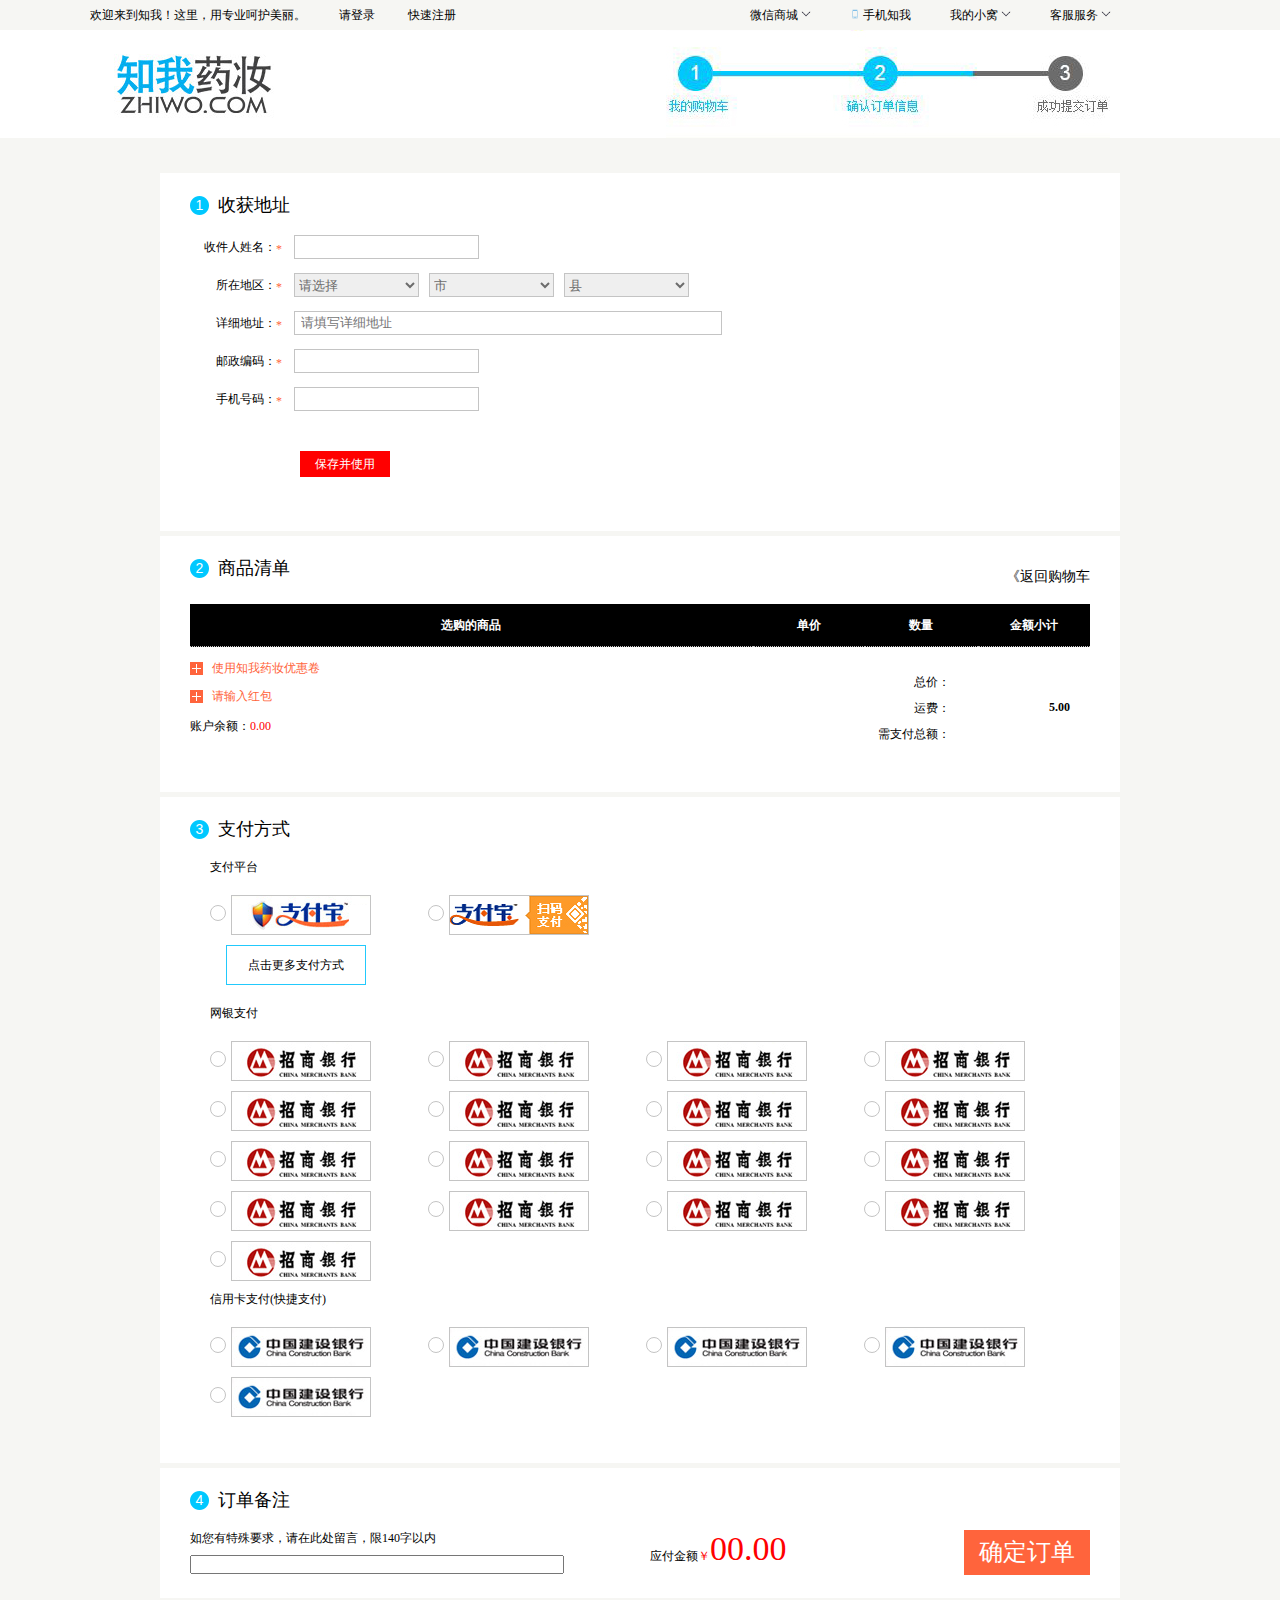
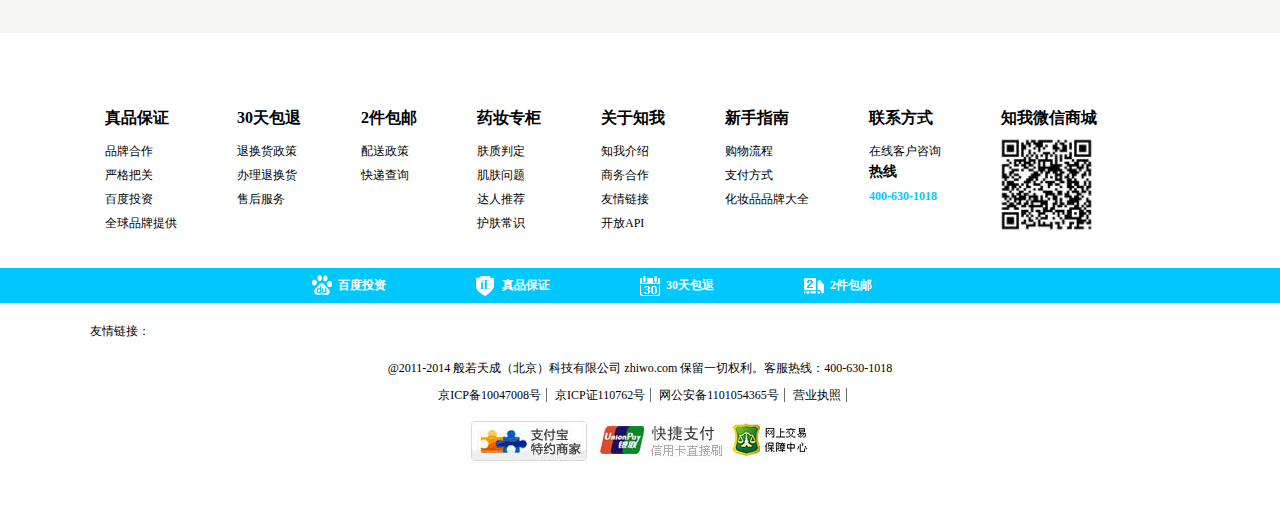
<file: orderInfo.html>
<!DOCTYPE html>
<html>
	<head>
		<meta charset="UTF-8">
		<title></title>
		<link rel="stylesheet" type="text/css" href="css/orderInfo.css"/>
		<link rel="stylesheet" type="text/css" href="css/common.css" />
		<link rel="stylesheet" type="text/css" href="css/reset.css" />
		<script data-main = "js/config.js" src="js/require.js" type="text/javascript" charset="utf-8"></script>
		<script src="js/Func/orderInfo.js" type="text/javascript" charset="utf-8"></script>

	</head>
	<body>
		<div class="header-top">
			<div class="center">
				<span>欢迎来到知我！这里，用专业呵护美丽。</span>
				<i class="login-wrap"><a href="_login.html">请登录</a></i>
				<i class="register-wrap"><a href="_register.html">快速注册</a></i>
				<ul class="header-top-ul">
					<li>微信商城
						<img src="images/下尖号.png" />
						<ul class="header-top-ul1">
							<li><img src="images/二维码.png" id="QRcode" /></li>
						</ul>
					</li>
					<li>
						<img src="images/手机.png" /> 手机知我
					</li>
					<li>我的小窝
						<img src="images/下尖号.png" />
						<ul class="header-top-ul1">
							<li>我的订单</li>
							<li>我的优惠卷</li>
							<li>我的收藏</li>
							<li>我的预定</li>
							<li>我的积分</li>
						</ul>
					</li>
					<li>客服服务
						<img src="images/下尖号.png" />
						<ul class="header-top-ul1">
							<li>帮助中心</li>
							<li>新浪微博</li>
							<li>正品承诺</li>
							<li>真伪查询</li>
						</ul>
					</li>
				</ul>
			</div>
		</div>
		<div class="orderInfo-header">
			<div class="center">
				<a href="index.html"><h1></h1></a>
				<div class="orderInfo-payFlow">

				</div>
			</div>
		</div>
		<div class="_container2">
			<div class="_container2-center">
				<div class="address-box">
					<h2><span>1</span><em>收获地址</em></h2>
					<div class="address-wrap1">
						
						<p><label>收件人姓名：</label><i>*</i><input type="text" name="" id="userName" value=""/></p>
						<p><label>所在地区：</label><i>*</i>
						<b id="droplist">
							
							<select name="">
								<option value="000" >请选择</option>
							</select>
							<select name="">
								<option value="000" >市</option>
							</select>
							<select name="">
								<option value="000" >县</option>
							</select>
						</b>	
						
						</p>
						<p><label>详细地址：</label><i>*</i><input type="text" name="" id="detailAddress" value="" placeholder="请填写详细地址" class="address-box-ipt2"/></p>
						<p><label>邮政编码：</label><i>*</i><input type="text" name="" id="postCode" value=""/></p>
						<p><label>手机号码：</label><i>*</i><input type="tel" name="" id="phoneNumber" value="" />	</p>																		
						<a href="javascript:void(0);" class="address-btn">保存并使用</a>
					</div>
					<div class="address-wrap2">
						<ul>
							
						</ul>
					</div>
				</div>
				<div class="goodsAndPrice-box">
					<h2><span>2</span><em>商品清单</em><a href="shoppingCart.html">《返回购物车</a></h2>
					<div class="payTable">
						<table border="" cellspacing="" cellpadding="">
							<tr>
								<th>选购的商品</th>
								<th>单价</th>
								<th>数量</th>
								<th>金额小计</th>
							
							</tr>
							
						</table>
					</div>
					<div class="privilege">
						<p class="privilege-p">使用知我药妆优惠卷</p>
						<p class="privilege-p">请输入红包</p>
						<p class="privilege-balance">账户余额：<span>0.00</span></p>
						<div class="allPrice">
							<p><i>总价：</i><em class = "goodsPrice-em"></em></p>
							<p><i>运费：</i><em class = "yunfei-em">5.00</em></p>
							<p><i>需支付总额：</i><em class="allPrice-em"></em></p>
						</div>
					</div>
				</div>
				<div class="payWay-box">
					<h2><span>3</span><em>支付方式</em></h2>
					<dl>
						<dt>支付平台</dt>
						<dd>
							<div class="payWays-bank">
								<label></label>
								<div class="payWays-bank1">
									
								</div>
							</div>
							<div class="payWays-bank">
								<label></label>
								<div class="payWays-bank2">
									
								</div>
							</div>
						</dd>
					</dl>
					<div class="morePayWays">
						点击更多支付方式
					</div>
					<dl>
						<dt>网银支付</dt>
						<dd>
							<div class="payWays-bank">
								<label></label>
								<div class="payWays-bank3">
									
								</div>
							</div>
							<div class="payWays-bank">
								<label></label>
								<div class="payWays-bank3">
									
								</div>
							</div>
							<div class="payWays-bank">
								<label></label>
								<div class="payWays-bank3">
									
								</div>
							</div>
							<div class="payWays-bank">
								<label></label>
								<div class="payWays-bank3">
									
								</div>
							</div>
							<div class="payWays-bank">
								<label></label>
								<div class="payWays-bank3">
									
								</div>
							</div>
							<div class="payWays-bank">
								<label></label>
								<div class="payWays-bank3">
									
								</div>
							</div>
							<div class="payWays-bank">
								<label></label>
								<div class="payWays-bank3">
									
								</div>
							</div>
							<div class="payWays-bank">
								<label></label>
								<div class="payWays-bank3">
									
								</div>
							</div>
							<div class="payWays-bank">
								<label></label>
								<div class="payWays-bank3">
									
								</div>
							</div>
							<div class="payWays-bank">
								<label></label>
								<div class="payWays-bank3">
									
								</div>
							</div>
							<div class="payWays-bank">
								<label></label>
								<div class="payWays-bank3">
									
								</div>
							</div>
							<div class="payWays-bank">
								<label></label>
								<div class="payWays-bank3">
									
								</div>
							</div>
							<div class="payWays-bank">
								<label></label>
								<div class="payWays-bank3">
									
								</div>
							</div>
							<div class="payWays-bank">
								<label></label>
								<div class="payWays-bank3">
									
								</div>
							</div>
							<div class="payWays-bank">
								<label></label>
								<div class="payWays-bank3">
									
								</div>
							</div>
							<div class="payWays-bank">
								<label></label>
								<div class="payWays-bank3">
									
								</div>
							</div>
							<div class="payWays-bank">
								<label></label>
								<div class="payWays-bank3">
									
								</div>
							</div>
						</dd>
					</dl>
					<dl>
						<dt>信用卡支付(快捷支付)</dt>
						<dd>
							<div class="payWays-bank">
								<label></label>
								<div class="payWays-bank4">
									
								</div>
							</div>
							<div class="payWays-bank">
								<label></label>
								<div class="payWays-bank4">
									
								</div>
							</div>
							<div class="payWays-bank">
								<label></label>
								<div class="payWays-bank4">
									
								</div>
							</div>
							<div class="payWays-bank">
								<label></label>
								<div class="payWays-bank4">
									
								</div>
							</div>
							<div class="payWays-bank">
								<label></label>
								<div class="payWays-bank4">
									
								</div>
							</div>
						</dd>
					</dl>
				</div>
				<div class="remark-box">
					<h2><span>4</span><em>订单备注</em></h2>
					<div class="remark-tip">
						<div class="remark-tip-left">
							<p>如您有特殊要求，请在此处留言，限140字以内</p>
							<input type="text" name="" id="" value="" />
						</div>
						<div class="remark-tip-right">
							<span>应付金额<i>￥</i><em>00.00</em></span>
							<a href="">确定订单</a>
						</div>
					</div>
				</div>
			</div>
		</div>
		<div class="footer-center">
			<div class="center">
				<dl>
					<dt>真品保证</dt>
					<dd>
						<a href="">品牌合作</a>
						<a href="">严格把关</a>
						<a href="">百度投资</a>
						<a href="">全球品牌提供</a>
					</dd>
				</dl>
				<dl>
					<dt>30天包退</dt>
					<dd>
						<a href="">退换货政策</a>
						<a href="">办理退换货</a>
						<a href="">售后服务</a>
					</dd>
				</dl>
				<dl>
					<dt>2件包邮</dt>
					<dd>
						<a href="">配送政策</a>
						<a href="">快递查询</a>
					</dd>
				</dl>
				<dl>
					<dt>药妆专柜</dt>
					<dd>
						<a href="">肤质判定</a>
						<a href="">肌肤问题</a>
						<a href="">达人推荐</a>
						<a href="">护肤常识</a>
					</dd>
				</dl>
				<dl>
					<dt>关于知我</dt>
					<dd>
						<a href="">知我介绍</a>
						<a href="">商务合作</a>
						<a href="">友情链接</a>
						<a href="">开放API</a>
					</dd>
				</dl>
				<dl>
					<dt>新手指南</dt>
					<dd>
						<a href="">购物流程</a>
						<a href="">支付方式</a>
						<a href="">化妆品品牌大全</a>
					</dd>
				</dl>
				<dl>
					<dt>联系方式</dt>
					<dd>
						<a href="">在线客户咨询</a>
						<p class="footer-center-p1">热线</p>
						<p class="footer-center-p2">400-630-1018</p>

					</dd>
				</dl>
				<dl>
					<dt>知我微信商城</dt>
					<dd><img src="images/weixinCode.jpg" /></dd>
				</dl>
			</div>
		</div>
		<div class="footer-bottom">
			<div class="center">
				<ul>
					<li><i></i><span>百度投资</span></li>
					<li><i></i><span>真品保证</span></li>
					<li><i></i><span>30天包退</span></li>
					<li><i></i><span>2件包邮</span></li>
				</ul>
			</div>
		</div>
		<div class="frindlyLink">
			<div class="center">
				<h3>友情链接：</h3>
				<p>@2011-2014 般若天成（北京）科技有限公司 zhiwo.com 保留一切权利。客服热线：400-630-1018</p>
				<a href="">京ICP备10047008号</a>
				<a href="">京ICP证110762号</a>
				<a href="">网公安备1101054365号</a>
				<a href="">营业执照</a>
				<p><img src="images/footer_copy_02.jpg" />
					<img src="images/footer_copy_03.jpg" />
					<img src="images/footer_copy_05.jpg" />

				</p>
			</div>
		</div>
	</body>
</html>
</file>
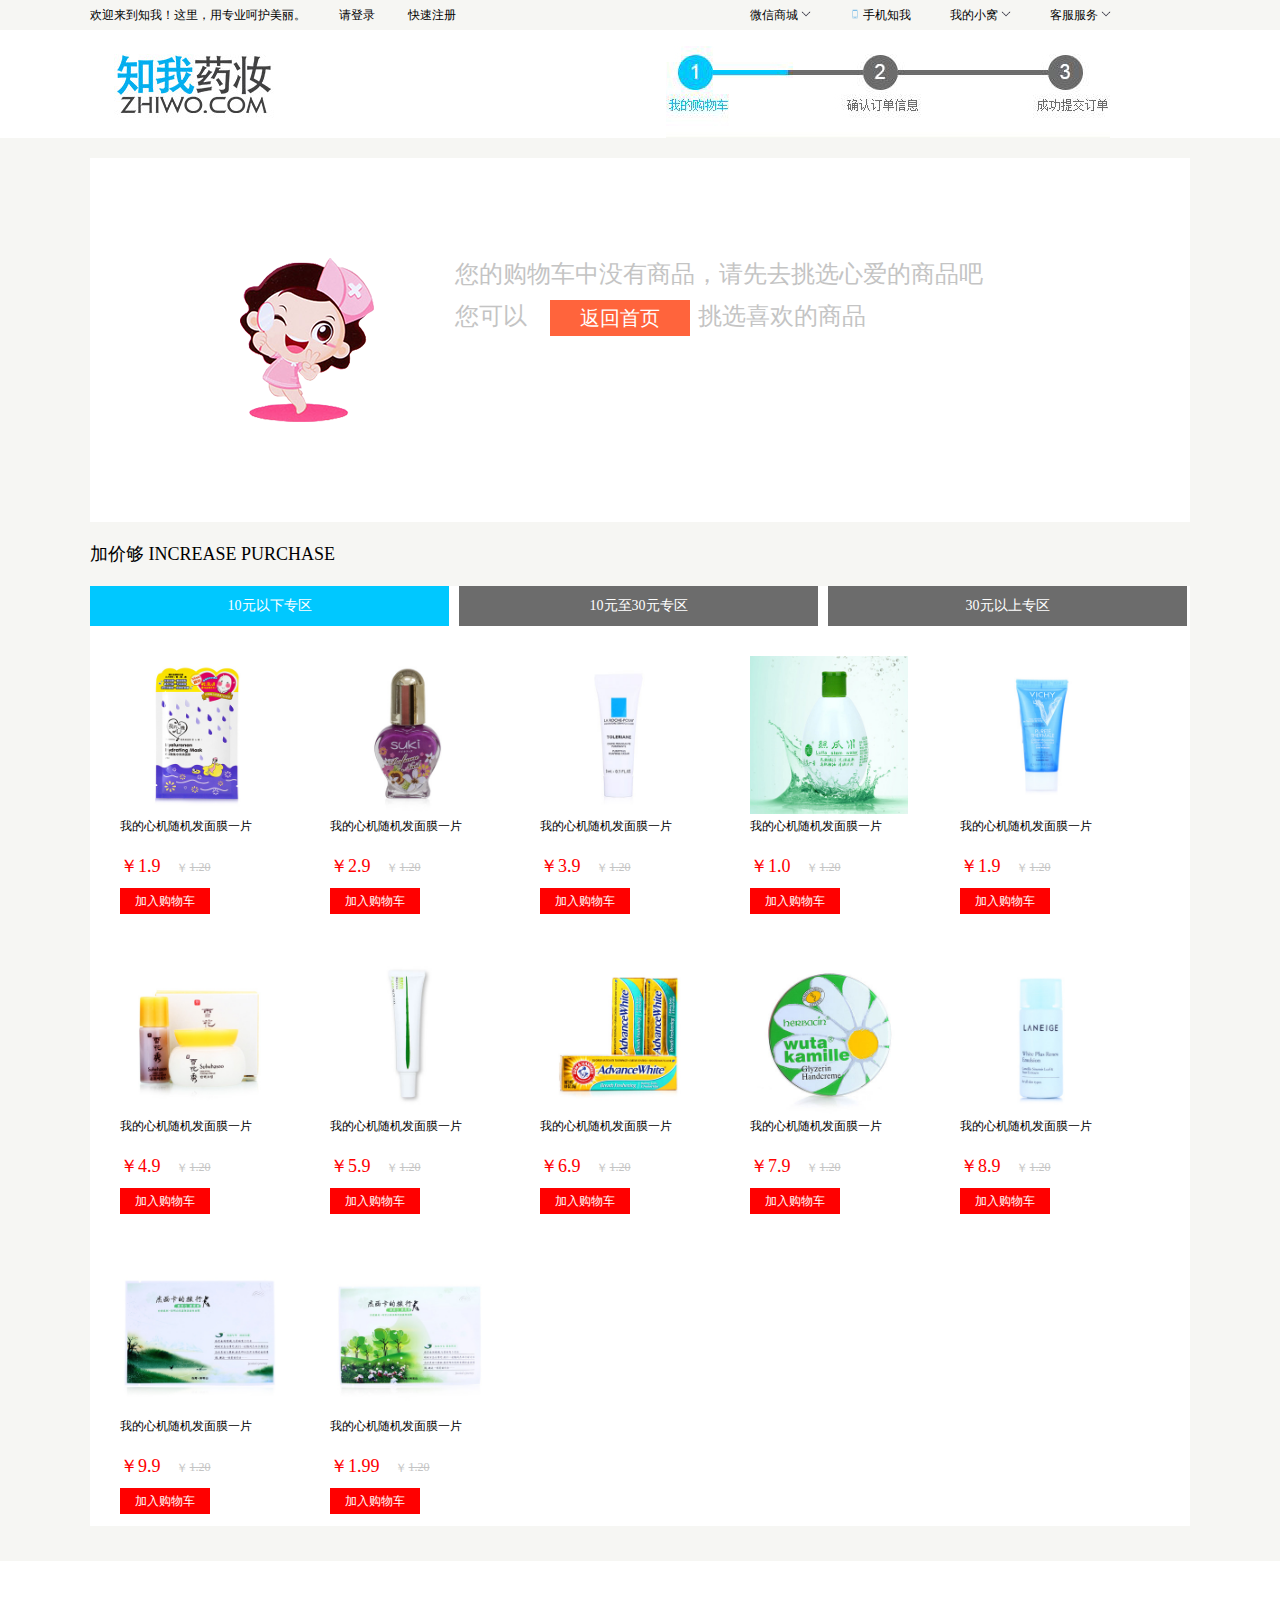
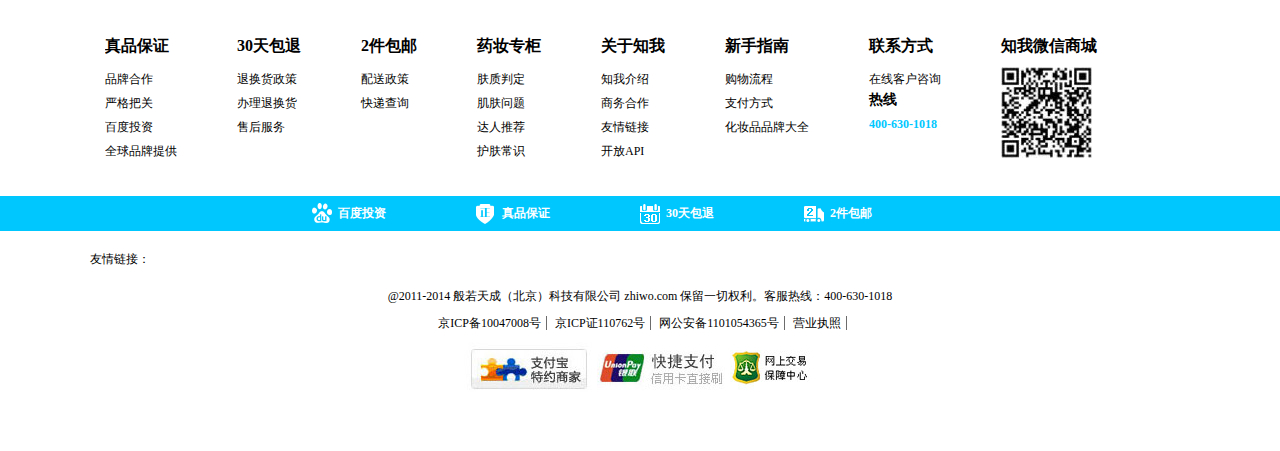
<file: shoppingCart.html>
<!DOCTYPE html>
<html>

	<head>
		<meta charset="UTF-8">
		<title></title>
		<link rel="stylesheet" type="text/css" href="css/common.css" />
		<link rel="stylesheet" type="text/css" href="css/reset.css" />
		<link rel="stylesheet" type="text/css" href="css/shoppingCart.css" />
		<script data-main = "js/config.js" src="js/require.js" type="text/javascript" charset="utf-8"></script>
		<script src="js/Func/shoppingCart.js" type="text/javascript" charset="utf-8"></script>

	</head>

	<body>
		<div class="header-top">
			<div class="center">
				<span>欢迎来到知我！这里，用专业呵护美丽。</span>
				<i class="login-wrap"><a href="_login.html">请登录</a></i>
				<i class="register-wrap"><a href="_register.html">快速注册</a></i>
				<ul class="header-top-ul">
					<li>微信商城
						<img src="images/下尖号.png" />
						<ul class="header-top-ul1">
							<li><img src="images/二维码.png" id="QRcode" /></li>
						</ul>
					</li>
					<li>
						<img src="images/手机.png" /> 手机知我
					</li>
					<li>我的小窝
						<img src="images/下尖号.png" />
						<ul class="header-top-ul1">
							<li>我的订单</li>
							<li>我的优惠卷</li>
							<li>我的收藏</li>
							<li>我的预定</li>
							<li>我的积分</li>
						</ul>
					</li>
					<li>客服服务
						<img src="images/下尖号.png" />
						<ul class="header-top-ul1">
							<li>帮助中心</li>
							<li>新浪微博</li>
							<li>正品承诺</li>
							<li>真伪查询</li>
						</ul>
					</li>
				</ul>
			</div>
		</div>
		<div class="shoppingCart-header">
			<div class="center">
				<a href="index.html"><h1></h1></a>
				<div class="pay-flow">

				</div>
			</div>
		</div>
		<div class="_container1">
			<div class="center">
				<div class="my_shoppingCart">
					<div class="my-shoppingCart-have">
						
						<h2>
							<span>我的购物车</span>
							<i>MY CART</i>
							<p><span>运费每单<em>5</em>元</span><span>购买<em>任意两件</em>免运费</span></p>
						</h2>
						<div class="shoppingCart-nav">
							<ul>
								<li style="width: 500px;">选购的商品</li>
								<li>单价</li>
								<li>数量</li>
								<li>金额小计</li>
								<li>赠送积分</li>
								<li>操作</li>
							</ul>
						</div>
						<div class="shoppingCartTable">
							<table>
								
							</table>
						</div>
						<div class="shoppingCart-allInfoShow">
							<div class="shoppingCart-allInfoShow1">
								<a href="javascript:void(0)">全部清空</a>
								<a href="index.html">继续购物</a>
							</div>
							<div class="shoppingCart-allInfoShow2">
								<p>共<span></span>件商品</p>
								<span>应付金额(不含运费)：</span>
								<i>￥</i>
								<em></em>
								<a href="javascript:void(0)" class="shoppingCart-allInfoShow2-a">去结算</a>
							</div>
						</div>
					</div>
					<div class="my-shoppingCart-none">
						<div class="my-shoppingCart-none1">
							<img src="images/empty.png"/>
							<p>您的购物车中没有商品，请先去挑选心爱的商品吧</p>
							<p>
								
								<span>您可以</span>
								<a href="index.html">返回首页</a>
								<span>挑选喜欢的商品</span>
							</p>

							
						</div>
					</div>
				</div>
				<div class="increasePurchase">
					<h2><span>加价够</span> <i>INCREASE PURCHASE</i></h2>
					<div class="increasePurchase-nav">
						<ul>
							<li class="active2">10元以下专区</li>
							<li>10元至30元专区</li>
							<li>30元以上专区</li>
						</ul>
					</div>
					<div class="increasePurchase-wrap">
						
						<div class="increasePurchase-cnt" style="display: block;">
							<ul>
								<li><img src="images/lowTen1.jpg" />
									<div class="goods-price">
										<p class="pro_name">我的心机随机发面膜一片</p>
										<p class="now_price"><span>￥1.9</span><i>￥</i><del>1.20</del></p>
										<a href="">加入购物车</a>
									</div>
								</li>
								<li><img src="images/lowTen2.jpg" />
									<div class="goods-price">
										<p class="pro_name">我的心机随机发面膜一片</p>
										<p class="now_price"><span>￥2.9</span><i>￥</i><del>1.20</del></p>
										<a href="">加入购物车</a>
									</div>
								</li>
								<li><img src="images/lowTen3.jpg" />
									<div class="goods-price">
										<p class="pro_name">我的心机随机发面膜一片</p>
										<p class="now_price"><span>￥3.9</span><i>￥</i><del>1.20</del></p>
										<a href="">加入购物车</a>
									</div>
								</li>
								<li><img src="images/lowTen4.jpg" />
									<div class="goods-price">
										<p class="pro_name">我的心机随机发面膜一片</p>
										<p class="now_price"><span>￥1.0</span><i>￥</i><del>1.20</del></p>
										<a href="">加入购物车</a>
									</div>
								</li>
								<li><img src="images/lowTen5.jpg" />
									<div class="goods-price">
										<p class="pro_name">我的心机随机发面膜一片</p>
										<p class="now_price"><span>￥1.9</span><i>￥</i><del>1.20</del></p>
										<a href="">加入购物车</a>
									</div>
								</li>
								<li><img src="images/lowTen6.jpg" />
										<div class="goods-price">
										<p class="pro_name">我的心机随机发面膜一片</p>
										<p class="now_price"><span>￥4.9</span><i>￥</i><del>1.20</del></p>
										<a href="">加入购物车</a>
									</div>
								</li>
								<li><img src="images/lowTen7.jpg" />
									<div class="goods-price">
										<p class="pro_name">我的心机随机发面膜一片</p>
										<p class="now_price"><span>￥5.9</span><i>￥</i><del>1.20</del></p>
										<a href="">加入购物车</a>
									</div>
								</li>
								<li><img src="images/lowTen8.jpg" />
									<div class="goods-price">
										<p class="pro_name">我的心机随机发面膜一片</p>
										<p class="now_price"><span>￥6.9</span><i>￥</i><del>1.20</del></p>
										<a href="">加入购物车</a>
									</div>
								</li>
								<li><img src="images/lowTen9.jpg" />
									<div class="goods-price">
										<p class="pro_name">我的心机随机发面膜一片</p>
										<p class="now_price"><span>￥7.9</span><i>￥</i><del>1.20</del></p>
										<a href="">加入购物车</a>
									</div>
								</li>
								<li><img src="images/lowTen10.jpg" />
									<div class="goods-price">
										<p class="pro_name">我的心机随机发面膜一片</p>
										<p class="now_price"><span>￥8.9</span><i>￥</i><del>1.20</del></p>
										<a href="">加入购物车</a>
									</div>
								</li>
								<li><img src="images/lowTen11.jpg" />
									<div class="goods-price">
										<p class="pro_name">我的心机随机发面膜一片</p>
										<p class="now_price"><span>￥9.9</span><i>￥</i><del>1.20</del></p>
										<a href="">加入购物车</a>
									</div>
								</li>
								<li><img src="images/lowTen12.jpg" />
									<div class="goods-price">
										<p class="pro_name">我的心机随机发面膜一片</p>
										<p class="now_price"><span>￥1.99</span><i>￥</i><del>1.20</del></p>
										<a href="">加入购物车</a>
									</div>
								</li>
							</ul>
						</div>
						<div class="increasePurchase-cnt">
							<ul>
								<li><img src="images/bigTen1.jpg" />
									<div class="goods-price">
										<p class="pro_name">我的心机随机发面膜一片</p>
										<p class="now_price"><span>￥10.1</span><i>￥</i><del>1.20</del></p>
										<a href="">加入购物车</a>
									</div>
								</li>
								<li><img src="images/bigTen2.jpg" />
									<div class="goods-price">
										<p class="pro_name">我的心机随机发面膜一片</p>
										<p class="now_price"><span>￥11.1</span><i>￥</i><del>1.20</del></p>
										<a href="">加入购物车</a>
									</div>
								</li>
								<li><img src="images/bigTen3.jpg" />
									<div class="goods-price">
										<p class="pro_name">我的心机随机发面膜一片</p>
										<p class="now_price"><span>￥12.9</span><i>￥</i><del>1.20</del></p>
										<a href="">加入购物车</a>
									</div>
								</li>
								<li><img src="images/bigTen4.jpg" />
									<div class="goods-price">
										<p class="pro_name">我的心机随机发面膜一片</p>
										<p class="now_price"><span>￥13.9</span><i>￥</i><del>1.20</del></p>
										<a href="">加入购物车</a>
									</div>
								</li>
								<li><img src="images/bigTen5.jpg" />
									<div class="goods-price">
										<p class="pro_name">我的心机随机发面膜一片</p>
										<p class="now_price"><span>￥14.9</span><i>￥</i><del>1.20</del></p>
										<a href="">加入购物车</a>
									</div>
								</li>
								<li><img src="images/bigTen6.jpg" />
									<div class="goods-price">
										<p class="pro_name">我的心机随机发面膜一片</p>
										<p class="now_price"><span>￥15.9</span><i>￥</i><del>1.20</del></p>
										<a href="">加入购物车</a>
									</div>
								</li>
								<li><img src="images/bigTen7.jpg" />
									<div class="goods-price">
										<p class="pro_name">我的心机随机发面膜一片</p>
										<p class="now_price"><span>￥16.9</span><i>￥</i><del>1.20</del></p>
										<a href="">加入购物车</a>
									</div>
								</li>
								<li><img src="images/bigTen8.jpg" />
									<div class="goods-price">
										<p class="pro_name">我的心机随机发面膜一片</p>
										<p class="now_price"><span>￥17.9</span><i>￥</i><del>1.20</del></p>
										<a href="">加入购物车</a>
									</div>
								</li>
								<li><img src="images/bigTen9.jpg" />
									<div class="goods-price">
										<p class="pro_name">我的心机随机发面膜一片</p>
										<p class="now_price"><span>￥18.9</span><i>￥</i><del>1.20</del></p>
										<a href="">加入购物车</a>
									</div>
								</li>
								<li><img src="images/bigTen10.jpg" />
									<div class="goods-price">
										<p class="pro_name">我的心机随机发面膜一片</p>
										<p class="now_price"><span>￥19.9</span><i>￥</i><del>1.20</del></p>
										<a href="">加入购物车</a>
									</div>
								</li>
								<li><img src="images/bigTen11.jpg" />
									<div class="goods-price">
										<p class="pro_name">我的心机随机发面膜一片</p>
										<p class="now_price"><span>￥19</span><i>￥</i><del>1.20</del></p>
										<a href="">加入购物车</a>
									</div>
								</li>
								<li><img src="images/bigTen12.jpg" />
									<div class="goods-price">
										<p class="pro_name">我的心机随机发面膜一片</p>
										<p class="now_price"><span>￥14</span><i>￥</i><del>1.20</del></p>
										<a href="">加入购物车</a>
									</div>
								</li>
							</ul>
						</div>
						<div class="increasePurchase-cnt">
							<ul>
								<li><img src="images/bigThirty1.jpg" />
									<div class="goods-price">
										<p class="pro_name">我的心机随机发面膜一片</p>
										<p class="now_price"><span>￥31</span><i>￥</i><del>1.20</del></p>
										<a href="">加入购物车</a>
									</div>
								</li>
								<li><img src="images/bigThirty2.jpg" />
									<div class="goods-price">
										<p class="pro_name">我的心机随机发面膜一片</p>
										<p class="now_price"><span>￥32</span><i>￥</i><del>1.20</del></p>
										<a href="">加入购物车</a>
									</div>
								</li>
								<li><img src="images/bigThirty3.jpg" />
									<div class="goods-price">
										<p class="pro_name">我的心机随机发面膜一片</p>
										<p class="now_price"><span>￥40</span><i>￥</i><del>1.20</del></p>
										<a href="">加入购物车</a>
									</div>
								</li>
								<li><img src="images/bigThirty4.jpg" />
									<div class="goods-price">
										<p class="pro_name">我的心机随机发面膜一片</p>
										<p class="now_price"><span>￥50</span><i>￥</i><del>1.20</del></p>
										<a href="">加入购物车</a>
									</div>
								</li>
								<li><img src="images/bigThirty5.jpg" />
									<div class="goods-price">
										<p class="pro_name">我的心机随机发面膜一片</p>
										<p class="now_price"><span>￥60</span><i>￥</i><del>1.20</del></p>
										<a href="">加入购物车</a>
									</div>
								</li>
								<li><img src="images/bigThirty6.jpg" />
									<div class="goods-price">
										<p class="pro_name">我的心机随机发面膜一片</p>
										<p class="now_price"><span>￥70</span><i>￥</i><del>1.20</del></p>
										<a href="">加入购物车</a>
									</div>
								</li>
								<li><img src="images/bigThirty7.jpg" />
									<div class="goods-price">
										<p class="pro_name">我的心机随机发面膜一片</p>
										<p class="now_price"><span>￥80</span><i>￥</i><del>1.20</del></p>
										<a href="">加入购物车</a>
									</div>
								</li>
								<li><img src="images/bigThirty8.jpg" />
									<div class="goods-price">
										<p class="pro_name">我的心机随机发面膜一片</p>
										<p class="now_price"><span>￥90</span><i>￥</i><del>1.20</del></p>
										<a href="">加入购物车</a>
									</div>
								</li>
								<li><img src="images/bigThirty9.jpg" />
									<div class="goods-price">
										<p class="pro_name">我的心机随机发面膜一片</p>
										<p class="now_price"><span>￥33</span><i>￥</i><del>1.20</del></p>
										<a href="">加入购物车</a>
									</div>
								</li>
								<li><img src="images/bigThirty10.jpg" />
									<div class="goods-price">
										<p class="pro_name">我的心机随机发面膜一片</p>
										<p class="now_price"><span>￥44</span><i>￥</i><del>1.20</del></p>
										<a href="">加入购物车</a>
									</div>
								</li>
							</ul>
						</div>
					</div>

				</div>
			</div>
		</div>

		<div class="footer-center">
			<div class="center">
				<dl>
					<dt>真品保证</dt>
					<dd>
						<a href="">品牌合作</a>
						<a href="">严格把关</a>
						<a href="">百度投资</a>
						<a href="">全球品牌提供</a>
					</dd>
				</dl>
				<dl>
					<dt>30天包退</dt>
					<dd>
						<a href="">退换货政策</a>
						<a href="">办理退换货</a>
						<a href="">售后服务</a>
					</dd>
				</dl>
				<dl>
					<dt>2件包邮</dt>
					<dd>
						<a href="">配送政策</a>
						<a href="">快递查询</a>
					</dd>
				</dl>
				<dl>
					<dt>药妆专柜</dt>
					<dd>
						<a href="">肤质判定</a>
						<a href="">肌肤问题</a>
						<a href="">达人推荐</a>
						<a href="">护肤常识</a>
					</dd>
				</dl>
				<dl>
					<dt>关于知我</dt>
					<dd>
						<a href="">知我介绍</a>
						<a href="">商务合作</a>
						<a href="">友情链接</a>
						<a href="">开放API</a>
					</dd>
				</dl>
				<dl>
					<dt>新手指南</dt>
					<dd>
						<a href="">购物流程</a>
						<a href="">支付方式</a>
						<a href="">化妆品品牌大全</a>
					</dd>
				</dl>
				<dl>
					<dt>联系方式</dt>
					<dd>
						<a href="">在线客户咨询</a>
						<p class="footer-center-p1">热线</p>
						<p class="footer-center-p2">400-630-1018</p>

					</dd>
				</dl>
				<dl>
					<dt>知我微信商城</dt>
					<dd><img src="images/weixinCode.jpg" /></dd>
				</dl>
			</div>
		</div>
		<div class="footer-bottom">
			<div class="center">
				<ul>
					<li><i></i><span>百度投资</span></li>
					<li><i></i><span>真品保证</span></li>
					<li><i></i><span>30天包退</span></li>
					<li><i></i><span>2件包邮</span></li>
				</ul>
			</div>
		</div>
		<div class="frindlyLink">
			<div class="center">
				<h3>友情链接：</h3>
				<p>@2011-2014 般若天成（北京）科技有限公司 zhiwo.com 保留一切权利。客服热线：400-630-1018</p>
				<a href="">京ICP备10047008号</a>
				<a href="">京ICP证110762号</a>
				<a href="">网公安备1101054365号</a>
				<a href="">营业执照</a>
				<p><img src="images/footer_copy_02.jpg" />
					<img src="images/footer_copy_03.jpg" />
					<img src="images/footer_copy_05.jpg" />

				</p>
			</div>
		</div>
	</body>

</html>
</file>
<file: css/common.css>
html,body{
	height: 100%;
	width: 100%;
}
.center{
	width: 1100px;
	margin: 0 auto;
}
/*--------------------------------------headTop---------------------*/
.header-top{
	width: 100%;
	height: 30px;
	background: #F6F6F3;
}
.header-top span{
	line-height: 30px;
}
.header-top a{
	margin-left: 30px;
}
.header-top-ul{
	float: right;
	margin-right: 50px;
	height: 30px;
}
.header-top-ul>li{
	float: left;
	line-height: 30px;
	margin-right: 20px;
	width: 80px;
	text-align: center;
}
.header-top-ul>li img{
	height:10px;
	width: 10px;
}
.header-top-ul1{
	display: none;
	border: 1px solid #CDCDCD;
	border-top:0 ;
	position: relative;
	z-index: 100;
	background: #FFFFFF;
}
.header-top-ul1>li{
	text-align: center;
}
#QRcode{
	
	height: 65px;
	width: 65px;
}
/*--------------------------------------headCenter---------------------*/
.header_center{
	height: 110px;
	width: 100%;
	position: relative;
}
.header_center h1{

	float: left;
	height: 110px;
}
.header_center-ipt1{
	float: left;
	margin: 30px 0 0 45px;
	width: 330px;
	height: 36px;
	border: 2px solid lightskyblue;
}
/*.search-cnt{
	height: 260px;
	width: 330px;
	overflow: hidden;
	position: absolute;
	left: 432px;
	top:70px;
	background: #FFFFFF;
	z-index: 99;
}*/
.header_center-ipt2{
	float: left;
	margin-top:30px ;
	width: 88px;
	height: 40px;
	background: lightskyblue;
	border: 0;
	
}
.header_center-ul{
	float: left;
	margin:76px 0 0 -410px ;
}
.header_center-ul li{
	float: left;
}
.header_center-ul a{
	padding: 0 8px;
	border-right: 1px solid #C4C4C4;
}
.header_center-ul li:last-child a{
	border: 0;
}
.shoppingCart{
	float: left;
	height: 36px;
	width: 125px;
	border: 1px solid #C4C4C4;
	border-radius: 3px;
	margin: 30px 0 0 180px;
	line-height: 36px;
	background: #FFFFFF;
	position: relative;
	z-index: 70;
	
}
.shoppingCart-1{
	float: left;
	height: 25px;
	width: 25px;
	margin: 5px 10px 0 5px;
}
.shoppingCart-2{
	height: 10px;
	width: 10px;
}
.cart-count{
	position: absolute;
	left: 26px;
	top:-18px;
	height: 30px;
	width: 30px;
	text-align: center;
	color: #FFFFFF;
	z-index: 300;
	background: url(../images/shopamount.png) no-repeat left top;
	display: none;
	line-height: 24px;
}


/*--------------------------------------headBottom---------------------*/
.header-bottom{
	width: 100%;
	height: 36px;
	background: #00C8FF;
}
.header-bottom-ul1{
	height: 36px;
	float: left;
}
.header-bottom-ul1>li{
	position: relative;
	width:120px;
	float: left;
	line-height: 36px;
	text-align: center;
	color: #FFFFFF;
}
.header-bottom-ul1>li.active{
	background: rgba(0,0,0,0.4);
}
.header-bottom-1{
	height: 10px;
	width: 10px;
}
.header-bottom-box{
	float: right;
	margin-right: 80px;

}
.header-bottom-box-1{
	float: left;
	margin-right: 10px;
	width: 26px;
	height: 35px;
	line-height: 35px;
	overflow: hidden;
	color: #FFFFFF;
}
.header-bottom-box-1-logo{
	float: left;
	margin-right: 10px;
	height: 35px;
	width: 26px;
	background: url(../images/assure.png)no-repeat left 0 top 0;
}
.header-bottom-box-1-logo1{
	float: left;
	margin-right: 10px;
	height: 35px;
	width: 26px;
	background: url(../images/assure.png)no-repeat left 0 top -35px;
}
.header-bottom-box-1-logo2{
	float: left;
	margin-right: 10px;
	height: 35px;
	width: 26px;
	background: url(../images/assure.png)no-repeat left 0 top -105px;
}
.header-bottom-box-1-logo3{
	float: left;
	margin-right: 10px;
	height: 35px;
	width: 26px;
	background: url(../images/assure.png)no-repeat left 0 top -70px;
}
.zhiwoStore{

	padding: 30px;
	height: 230px;
	width: 1040px;
	position:absolute ;
	top:36px;
	left: -120px;
	background: #FFFFFF;
	display: none;
	z-index: 66;
}
.zhiwoStore img{
	float: right;
}
.zhiwoStore dl{
	float: left;
	margin: 0 40px 10px 0;
	width: 360px;
	text-align: left;
}
.zhiwoStore dt{
	border-bottom: 1px dotted #585858;
	font-size: 16px;
}
.zhiwo-logo{
	float: left;
	margin-top: 5px;
	height: 24px;
	width: 24px;
	background: url(../images/m_nav.png) no-repeat left 0 top 0 ;
}

.zhiwo-logo1{
	float: left;
	margin-top: 5px;
	height: 24px;
	width: 24px;
	background: url(../images/m_nav.png) no-repeat left 0 top -26px ;
}
.zhiwo-logo2{
	float: left;
	margin-top: 5px;
	height: 24px;
	width: 24px;
	background: url(../images/m_nav.png) no-repeat left 0 top -60px ;
}
.zhiwo-logo3{
	float: left;
	margin-top: 5px;
	height: 24px;
	width: 24px;
	background: url(../images/m_nav.png) no-repeat left 0 top -90px ;
}
.zhiwoStore dd a{
	margin-right: 18px;
}
/*--------------------------------------footer-center---------------------*/
.footer-center{
	margin-top: 35px;
	height: 160px;
	background: #FFFFFF;
	padding-top: 40px;
	padding-left: 30px;
}
.footer-center .center{
	overflow: hidden;
}
.footer-center dl{
	float: left;
	margin-right:60px ;
}
.footer-center dt{
	font-size: 16px;
	font-weight: bold;
}
.footer-center dd{
	margin-top: 10px;
}
.footer-center dd a{
	display: block;
	line-height: 24px;
}
.footer-center-p1{
	font-size: 14px;
	font-weight: 900;
}
.footer-center-p2{
	margin-top: 8px;
	font-weight: 900;
	color: #00C8FF;
}
/*--------------------------------------footer-bottom---------------------*/
.footer-bottom{
	height: 35px;
	background: #00C8FF;
}
.footer-bottom ul{
	width: 656px;
	height: 35px;
	margin: 0 auto;
}
.footer-bottom ul li{
	float: left;
	width: 164px;
	line-height: 35px;
	color: #FFFFFF;
	font-weight: 900;
}
.footer-bottom li i{
	display: block;
	height: 35px;
	width: 26px;
	float: left;
}
.footer-bottom li:nth-child(1) i{
	background: url(../images/assure.png) no-repeat left 0 top 0;
}
.footer-bottom li:nth-child(2) i{
	background: url(../images/assure.png) no-repeat left 0 top -35px;
}
.footer-bottom li:nth-child(3) i{
	background: url(../images/assure.png) no-repeat left 0 top -70px;
}
.footer-bottom li:nth-child(4) i{
	background: url(../images/assure.png) no-repeat left 0 top -105px;
}
/*--------------------------------------Friendly Link---------------------*/
.frindlyLink{
	height: 200px;
	text-align: center;
}
.frindlyLink h3{
	text-align: left;
	margin: 20px 0;
}
.frindlyLink p{
	margin: 10px 0 ;
}
.frindlyLink a{
	padding: 0 5px;
	border-right: 1px solid #6C6C6C;
}
.frindlyLink a:last-child{
	border: 0;
}
</file>
<file: css/style.css>
/*--------------------------------------borderSide---------------------*/
.borderSide{
	position: fixed;
	top:0;
	right: 0;
	height:100%;
	width: 35px;
	background: #6C6C6C;
	z-index: 999;
	
}
.login{
	position: absolute;
	top:22%;
	left: 0;
	height: 35px;
	width: 35px;
}
.login i{
	display: block;
	height: 35px;
	width: 35px;
	background: url(../images/sidebarico.png) no-repeat top 0 left 0 ;
}
.login-brand{
	position: absolute;
	top:0;
	left: -150px;
	height: 35px;
	width: 103px;
	display: none;
	opacity: 0;
	background: #6C6C6C;
	text-align: center;
	line-height: 35px;
}
.login-brand a{
	color: #FFFFFF;
	padding: 0 8px;
	border-right: 1px solid #FFFFFF;
}
.brand-trigon{
	position: absolute;
	top:6px;
	left: 95px;
}
.brand-trigon img{
	height: 20px;
	width: 20px;
}
.login-brand .login-a-1{
	border: 0;
}
.cart{
	position: absolute;
	width:35px;
	height: 127px;
	top:30%;
	left: 0;
}
.cart span{
	display: block;
	width: 19px;
	padding: 0 8px;
	text-align: center;
	color: #FFFFFF;

}
.cart i{
	display: block;
	height:35px;
	width: 35px;
	background: url(../images/sidebarico.png)no-repeat top -35px left 0;
}
.cart b{
	display: block;
	height:35px;
	width: 35px;
	text-align: center;
	line-height: 35px;
	color: #FFFFFF;
	background: url(../images/sidebarico.png)no-repeat top -210px left 0;
}
._collect{
	position: absolute;
	top:53%;
	left: 0;
	height: 35px;
	width: 35px;
}
._collect i{
	display: block;
	height: 35px;
	width: 35px;
	background: url(../images/sidebarico.png)no-repeat top -70px left 0 ;
}
._collect-brand{
	position: absolute;
	top:0;
	left: -150px;
	height: 35px;
	width: 103px;
	display: none;
	opacity: 0;
	background: #6C6C6C;
	text-align: center;
	line-height: 35px;
	color: #FFFFFF;
}

._history{
	position: absolute;
	top:60%;
	left: 0;
	height: 35px;
	width: 35px;

}
._history i{
	display: block;
	height: 35px;
	width: 35px;
	background: url(../images/sidebarico.png)no-repeat top -105px left 0 ;
}
._history-brand{
	position: absolute;
	top:0;
	left: -150px;
	height: 35px;
	width: 103px;
	display: none;
	opacity: 0;
	background: #6C6C6C;
	text-align: center;
	line-height: 35px;
	color: #FFFFFF;
}
.twoCode{
	position: absolute;
	top:75%;
	left: 0;
	height: 35px;
	width: 35px;

}
.twoCode i{
	display: block;
	height: 35px;
	width: 35px;
	background: url(../images/sidebarico.png)no-repeat top -140px left 0 ;
}
.twoCode-brand{
	position: absolute;
	right: 35px;
	bottom: 0;
	background: #6C6C6C;
	width: 370px;
	height: 150px;
	padding-top: 20px;
	display: none;
	
}
.twoCode-brand dl{
	float: left;
	margin-left:10px;
}
.twoCode-brand dd{
	color: #FFFFFF;
	text-align: center;
	font-size: 12px;
	margin-top: 10px;
}
.twoCode-brand-trigon{
	position: absolute;
	right: -12px;
	bottom:6px;
}
.twoCode-brand-trigon img{
	height: 20px;
	width: 20px;
}
._service{
	position: absolute;
	top:82%;
	left: 0;
	height: 35px;
	width: 35px;

}
._service i{
	display: block;
	height: 35px;
	width: 35px;
	background: url(../images/sidebarico.png)no-repeat top -175px left 0 ;
}
._service-brand{
	position: absolute;
	top:0;
	left: -150px;
	height: 35px;
	width: 103px;
	display: none;
	opacity: 0;
	background: #6C6C6C;
	text-align: center;
	line-height: 35px;
	color: #FFFFFF;
}
.goTop{
	position: absolute;
	top:91%;
	left: 0;
	height: 35px;
	width: 35px;
	font-size: 14px;
	font-weight: bold;
	text-align: center;
	color: #FFFFFF;
	line-height: 35px;

}
/*--------------------------------------flogate---------------------*/
.flotage{
	position: fixed;
	left: 10px;
	top:40%;
	width: 60px;
	height: 240px;
	z-index: 100;
	display: none;
}
.flotage li{
	width: 60px;
	height: 60px;
	border-bottom: 1px dotted #6C6C6C;
	background: #FFFFFF;
	text-align: center;
	
}
.flotage li.active{
	background: #00C8FF;
	color: #FFFFFF;
}
.flotage li:nth-child(1){
	height: 30px;
	width: 30px;
	padding: 15px;

}
.flotage li:nth-child(2) span{
	display: block;
	height:40px;
	width: 60px;
	background: url(../images/snav.png) left 0 top -60px;
}
.flotage li:nth-child(3) span{
	display: block;
	height:40px;
	width: 60px;
	background: url(../images/snav.png) left 0 top -120px;
}
.flotage li:nth-child(4) span{
	display: block;
	height:40px;
	width: 60px;
	background: url(../images/snav.png) left 0 top -180px;
}
/*--------------------------------------AD广告---------------------*/
.AD{
	position: relative;
	width: 100%;
}
.AD-content{
	display: block;
	height:100px ;
	width: 100%;
	background: url(../images/AD_1.jpg) no-repeat center top;
}
.unfold{
	position: absolute;
	top: 0;
	right: 110px;
	height: 40px;
	width: 18px;
	background: rgba(0,0,0,0.3);
	color: #fff;
	text-align: center;
}
.trigon{
	height: 10px;
	width: 10px;
	background: url(../images/三角形－下.png);
	background-size:100% 100% ;
	margin-left: 3px;
}


/*--------------------------------------banner---------------------*/
.banner{
	height: 350px;
	width: 100%;
	position: relative;
	overflow: hidden;

}
.banner-ul1{
	height: 350px;
}	
.banner-ul1 li{
	position: absolute;
	display: none;
	height: 350px;
	width: 100%;
}
.banner-ul1 li.addZoom{
	animation: zoom 2s;
	
}
@keyframes zoom{
	from{transform: scale(1.1);}
	to{transform: scale(1);}
}
.banner-ul1 li:nth-child(1){
	background: url(../images/banner.jpg) no-repeat center top;
	display: block;
}
.banner-ul1 li:nth-child(2){
	background: url(../images/banner1.jpg) no-repeat center top;
}
.banner-ul1 li:nth-child(3){
	background: url(../images/banner2.jpg) no-repeat center top;
}
.banner-ul1 li:nth-child(4){
	background: url(../images/banner3.jpg) no-repeat center top;
}
.banner-ul1 li:nth-child(5){
	background: url(../images/banner4.jpg) no-repeat center top;
}
.banner-ul2{
	position: absolute;
	left: 45%;
	bottom: 20px;
}
.banner-ul2 li{
	float: left;
	margin-right: 16px;
	height: 10px;
	width: 10px;
	background: #C4C4C4;
}
.banner-ul2 li.active1{
	background: #1DE1DD;
}
/*--------------------------------------container---------------------*/
._container{
	width: 100%;
	background: #F6F6F3;
	padding-bottom: 20px;
	overflow: hidden;
}

/*--------------------------------------mainpush---------------------*/
.mainPushBox{
	margin-top: 20px;
}
.mainPushBox h1{
	height: 31px;
	margin-bottom: 15px;
	text-align: center;
	font-size: 26px;
	font-weight: 900;
}
.mainPushBox h1>span{
	margin-right: 20px;
}
._container-ul1>li{
	margin-bottom: 15px;
	overflow: hidden;
}
.list-img{
	float: left;
	height: 350px;
	width: 650px;
}
.list-content{
	float: left;
	height: 330px;
	width: 370px;
	background: #FFFFFF;
	padding: 20px 40px  0 40px;
}
.list-content-time{
	width: 350px;
	height: 17px;
	margin-bottom: 26px;
	text-align: center;
	font-size: 14px;
}
.list-content-introduce{
	height: 156px;
	width: 350px;
	font-size: 16px;
	line-height: 26px;
	margin-bottom: 15px;
}

.list-content-introduce span{
	color: red;
	font-weight: 600;
}
.list-content-addCart{
	width: 350px;
	height: 42px;
}
.list-content-addCart-price{
	float: left;
	width: 150px;
	height: 42px;
}
.list-content-addCart-price i{
	float: left;
	margin-top: 2px;
	font-size: 20px;
}
.list-content-addCart-price span{
	float: left;
	font-size: 36px;
}
.list-content-addCart-price del{
	float: left;
	margin: 20px 0 0 8px;
}
.list-content-addCart-btn{
	width: 140px;
	height: 36px;
	float: right;
}
.list-content-addCart-btn a{
	display: block;
    width: 140px;
    height: 36px;
    line-height: 36px;
    background: #ff643c;
    font-family: '微软雅黑';
    font-size: 20px;
    color: #fff;
    text-align: center;
    margin-top: 6px;
}
.lowerPrice{
	width: 350px;
	margin-top: 20px;
	color: #C4C4C4;
	font-size: 10px;
}
.alllowerPrice{
	float: left;
}
.buyCount{
	float: right;
}
._container h2{
	font-size: 18px;
}
._container-ul2{
	margin:0 0 10px -25px;
	overflow: hidden;

}
._container-ul2 li{
	float: left;
	margin: 25px 0 0 25px;
}
/*--------------------------------------recommend---------------------*/
.xiaozhiRecommend h3{
	height: 24px;
	font-size: 18px;
}
.recommend-box{
	width: 1100px;
	height: 360px;
	overflow: hidden;
	margin-top: 10px;
	position: relative;
}
.recommend-leftBtn{
	position: absolute;
	left: 10px;
	top:120px;
	width: 29px;
    height: 29px;
    color: #fff;
    background: #898989;
    text-align: center;
    line-height: 32px;
    font-size: 20px;
    cursor: pointer;
    z-index: 100;
}
.recommend-rightBtn{
	position: absolute;
	right: 10px;
	top:120px;
	width: 29px;
    height: 29px;
    color: #fff;
    background: #898989;
    text-align: center;
    line-height: 32px;
    font-size: 20px;
    cursor: pointer;
    z-index: 100;
}

.recommend-list{
	position: absolute;
	width: 4400px;
}
.recommend-list li{
	float: left;
	height: 360px;
	width: 260px;
	background: #FFFFFF;
	margin-right: 20px;

}
.recommend-list li:nth-child(4n){
	margin: 0;
}
.recommend-list img{
	height: 260px;
	width: 260px;
}
.recommend-list li>a{
	display: block;
	height: 42px;
	width: 240px;
	margin:0 0 10px 10px;
}
.recommend-list li i{
	float: left;
	margin:12px 4px 0 10px;
	color: red;
}
.recommend-list li span{
	font-size: 26px;
	color: red;
}
.recommend-list li del{
	color: rgb(196, 196, 196);
    margin-left: 6px;
}
.recommend-list li p>a{
	float: right;
	width: 90px;
    height: 26px;
    display: block;
    text-align: center;
    line-height: 26px;
    color: #fff;
    background: red;
    margin: 6px 10px 0 0;
}

/*--------------------------------------brand---------------------*/
.brand-box{
	height: 260px;
	margin-top: 30px;
	position: relative;
}
.brand-content-leftBtn{
	position: absolute;
    right: 220px;
    bottom: 90px;
    font-size: 44px;
    color: #878e96;
    z-index: 110;
    cursor: pointer;
}
.brand-content-rightBtn{
	position: absolute;
    right:10px;
    bottom: 90px;
    font-size: 44px;
    color: #878e96;
    z-index: 110;
    cursor: pointer;
}
.brand-nav{
	margin-bottom: 12px;
    height: 30px;
    border-bottom: 1px #6c6c6c solid;
}
.brand-nav li{
	width: 140px;
    height: 30px;
    color: #000;
    text-align: center;
    font-size: 14px;
    font-weight: bold;
    float: left;
    cursor: pointer;
    position: relative;
}
.brand-nav span{
	display: block;
	height: 29px;
	width: 140px;
}
.allBrand{
	float: right;
}
.brand-content{
	height: 220px;
	position: relative;
}

.brand-content-cnt{
	position: absolute;
	top:0;
	left: 0;
	display: none;

}
.brand-content-list{
	float: left;
	height: 220px;
	width: 840px;
}
.brand-content-list li{
	float: left;
	margin-right: 8px;
	margin-bottom: 5px;
}
.brand-content-list li img{
	width: 160px;
	height: 102px;
}
.brand-content-hot{
	float: right;
	height: 220px;
	width: 240px;
}
/*--------------------------------------todaynews---------------------*/
.todayNews{
	margin-top: 20px;
}
.todayNews ul{
	margin-left: -25px;
}
.todayNews li{
	float: left;
	width: 350px;
	height: 507px;
	position: relative;
	margin: 25px 0 0 25px;
	background: #FFFFFF;
}
.goodsInfo{
	width: 330px;
	height: 150px;
	padding-left: 20px;
}
.goodsInfo>a{
	display:block;
	width: 310px;
	height: 40px;
	line-height: 20px;
}
.goodsInfo>a span{
	color: red;
	font-weight: 900;
	font-size: 16px;
}
.goodsInfo .price-info{
	width: 310px;
	height: 53px;
}
.goodsInfo .price-info i{
	float: left;
	color: red;
	margin-top: 20px;
	margin-right: 6px;
}
.goodsInfo .price-info span{
	float: left;
	color: red;
	font-size: 36px;
}
.goodsInfo .price-info del{
	float: left;
	color: rgb(196, 196, 196);
    margin-left: 10px;
    margin-top: 20px;
}
.goodsInfo .price-info a{
	float: right;
	width: 90px;
    height: 26px;
    display: block;
    text-align: center;
    line-height: 26px;
    color: #fff;
    background: red;
    margin: 10px 10px 0 0;
    position: relative;
}
.goodsInfo .sale_tip{
	width: 310px;
	height: 40px;
	border-top: 1px dotted #C4C4C4;
	line-height: 40px;
}
.sale_tip_time1{
	float: left;
	background: url(../images/ico2.png)no-repeat left 0 top -220px;
	padding-left: 20px;
}
.sale_tip_time1 i{
	margin-right: 5px;
	font-size: 12px;
}
.sale_tip_count1{
	float: right;
}
.news-shadow{
	position: absolute;
	top: 0;
	left: 0;
	height: 350px;
	width: 350px;
	background: rgba(255,255,255,0.2);
	display: none;
	z-index: 10;
}
.news-shadow ul{
	position: absolute;
	left: 90px;
	bottom: 20px;
}
.news-shadow li{
	float: left;
	width: 60px;
	height: 24px;
	border: 1px solid #00C8FF;
	text-align: center;
	line-height: 24px;
	margin-left: 24px;
	
}
/*--------------------------------------footer-top---------------------*/
.footer-top{
	height: 150px;
	background: #F6F6F3;
}
.footer-top .center{
	background: #FFFFFF;
	overflow: hidden;
	height: 120px;
}
.search_box{
	height: 60px;
	width: 600px;
	margin: 0 auto;
	margin-top: 30px;
}
.footer-top-ipt1{
	float: left;
	width:510px;
	height:39px;
	border: 1px solid #00C8FF;
	
}
.footer-top-ipt2{
	float: left;
	width: 88px;
	height: 40px;
	border: 0;
	background: #00C8FF;
}
.footer-top-ul{
	float: left;
	margin-top: 10px;
}
.footer-top-ul li{
	float: left;
}
.footer-top-ul a{
	padding:  0 8px;
	border-right:1px solid #6C6C6C ;
}
.footer-top-ul li:last-child a{
	border: 0;
}
</file>
<file: css/login.css>
.header-center-login{
	height:108px;

}
.header-center-login .center{
	overflow: hidden;
}
.header-center-login-img1{
	float: left;
}
.header-center-login-img2{
	float: right;
	margin-right: 100px;
}
.content-banner{
	position: relative;
	height:785px;
	background: url(../images/content-banner-bg.jpg)no-repeat center top;
}
.login-box{
	position: absolute;
	top:125px;
	right: 200px;
	width: 326px;
	height: 459px;
	box-shadow: 0 0 26px #fcdfdf;
	background: #fff;
	padding: 30px 40px 40px 40px ;
}
.login-title{
	width: 326px;
	height: 31px;
}
.login-title p>span{
	display: block;
	float: left;
	height: 31px;
	width: 48px;
	font-size: 24px;
	font-weight: 900;
}
.login-title p>a{
	float: right;
	font-size: 16px;
	color: #00C8FF;
	margin-top: 10px;
}

.login-info{

	width: 326px;
	height: 310px;
	margin-top: 20px;
	border-bottom: 1px dotted #CDCDCD;
}
.phoneNumber{
	width: 326px;
	height: 32px;
	margin-bottom: 20px;
	margin-top: 10px;
}
.passWord{
	width: 326px;
	height: 32px;
	margin-bottom: 20px;
	margin-top: 10px;
}

.authCode-box{
	width: 326px;
	height: 32px;
	margin-bottom: 20px;
	margin-top: 10px;
}
.captcha{
	float: left;
	height: 32px;
	width: 177px;
}
.authCode{
	width: 130px;
	height:32px;
	float: right;
	
}
.authCode span{
	float: left;
	margin-top: 8px;
	display: block;
	height: 20px;
	width: 75px;
	border: 1px #C4C4C4 solid;
	text-align: center;
	line-height: 20px;
	color: #00C8FF;
}
.authCode b{
	float: left;
	margin: 10px 0 0 5px;
	display: block;
	height: 16px;
	width: 42px;
	font-weight: 100;
	color: #00C8FF;
}
.autoLogin{
	width: 326px;
	height: 20px;
	margin-bottom: 5px;
}
.autoLogin input{
	float: left;
	margin-top: 3px;
}
.autoLogin a{
	float: right;
}
._submit{
	width: 326px;
	height: 32px;
	background: #00C8FF;
	border: 0;
	font-size: 16px;
	color: #FFFFFF;
	margin-bottom: 5px;
	text-align: center;
	line-height: 32px;
	cursor: pointer;
}

.cooperate{
	margin: 10px 0;
}
._clearfix a{
	display: block;
	float: left;
	margin-right: 20px;
	line-height: 20px;
}
._clearfix a>span{
	float: left;
	display: block;
	height: 30px;
	width: 30px;
}
._clearfix a:nth-child(1)>span{
	background: url(../images/other_autoico.png)no-repeat left 0 top 0;
}
._clearfix a:nth-child(2)>span{
	background: url(../images/other_autoico.png)no-repeat left 0 top -30px;
}
._clearfix a:nth-child(3)>span{
	background: url(../images/other_autoico.png)no-repeat left 0 top -60px;
}
._clearfix a:nth-child(4)>span{
	background: url(../images/other_autoico.png)no-repeat left 0 top -90px;
}
._clearfix a:nth-child(5)>span{
	background: url(../images/other_autoico.png)no-repeat left 0 top -120px;
}
._clearfix a:nth-child(6)>span{
	background: url(../images/other_autoico.png)no-repeat left 0 top -180px;
}
._clearfix a:nth-child(7)>span{
	background: url(../images/other_autoico.png)no-repeat left 0 top -210px;
}
</file>
<file: css/register.css>
.header-center-register{
	height:108px;

}
.header-center-register .center{
	overflow: hidden;
}
.header-center-register-img1{
	float: left;
}
.header-center-register-img2{
	float: right;
	margin-right: 100px;
}
.content-banner{
	position: relative;
	height:785px;
	background: url(../images/content-banner-bg.jpg)no-repeat center top;
}
.register-box{
	position: absolute;
	top:125px;
	right: 200px;
	width: 326px;
	height: 459px;
	box-shadow: 0 0 26px #fcdfdf;
	background: #fff;
	padding: 30px 40px 40px 40px ;
}
.register-title{
	width: 326px;
	height: 31px;
}
.register-title p>span{
	display: block;
	float: left;
	height: 31px;
	width: 48px;
	font-size: 24px;
	font-weight: 900;
}
.register-title p>a{
	float: right;
	font-size: 16px;
	color: #00C8FF;
	margin-top: 10px;
}
.register-title a>span{
	font-size: 12px;
	color: #CDCDCD;
}
.register-info{

	width: 326px;
	height: 286px;
	margin-top: 20px;
	border-bottom: 1px dotted #CDCDCD;
}
.phoneNumber{
	width: 326px;
	height: 32px;
	margin-bottom: 20px;
}
.passWord{
	width: 326px;
	height: 32px;
	margin-bottom: 20px;
}
.rePassWord{
	width: 326px;
	height: 32px;
	margin-bottom: 20px;
}
.authCode-box{
	width: 326px;
	height: 32px;
	margin-bottom: 20px;
}
.captcha{
	float: left;
	height: 32px;
	width: 177px;
}
.authCode{
	width: 130px;
	height:32px;
	float: right;
	
}
.authCode span{
	float: left;
	margin-top: 8px;
	display: block;
	height: 20px;
	width: 75px;
	border: 1px #C4C4C4 solid;
	text-align: center;
	color: #00C8FF;
	line-height: 20px;
}
.authCode b{
	float: left;
	margin: 10px 0 0 5px;
	display: block;
	height: 16px;
	width: 42px;
	font-weight: 100;
	color: #00C8FF;
	cursor: pointer;
}
._submit{
	display: block;
	width: 326px;
	height: 32px;
	background: #00C8FF;
	border: 0;
	font-size: 16px;
	color: #FFFFFF;
	margin-bottom: 5px;
	text-align:center;
	line-height:32px;
	cursor: pointer;
}
form a{
	color: #00C8FF;
}
.cooperate{
	margin: 10px 0;
}
._clearfix a{
	display: block;
	float: left;
	margin-right: 20px;
	line-height: 20px;
}
._clearfix a>span{
	float: left;
	display: block;
	height: 30px;
	width: 30px;
}
._clearfix a:nth-child(1)>span{
	background: url(../images/other_autoico.png)no-repeat left 0 top 0;
}
._clearfix a:nth-child(2)>span{
	background: url(../images/other_autoico.png)no-repeat left 0 top -30px;
}
._clearfix a:nth-child(3)>span{
	background: url(../images/other_autoico.png)no-repeat left 0 top -60px;
}
._clearfix a:nth-child(4)>span{
	background: url(../images/other_autoico.png)no-repeat left 0 top -90px;
}
._clearfix a:nth-child(5)>span{
	background: url(../images/other_autoico.png)no-repeat left 0 top -120px;
}
._clearfix a:nth-child(6)>span{
	background: url(../images/other_autoico.png)no-repeat left 0 top -180px;
}
._clearfix a:nth-child(7)>span{
	background: url(../images/other_autoico.png)no-repeat left 0 top -210px;
}
</file>
<file: css/orderInfo.css>
.orderInfo-header{
	height: 108px;
}
.orderInfo-header h1{
	float: left;
	height: 108px;
	width: 260px;
	background: url(../images/logo.jpg) no-repeat left top;
}
.orderInfo-payFlow{
	float: right;
	width: 444px;
	height: 108px;
	margin-right: 80px;
	background: url(../images/payflow2.jpg) no-repeat left top;
}
._container2{
	background: #F6F6F3;
	padding-bottom: 35px;
}
._container2-center{
	width: 960px;
	margin: 0 auto;
	padding-top: 35px;
}
.address-box{
	height: 308px;
	background: #FFFFFF;
	margin-bottom: 5px;
	padding: 20px 30px 30px;
}

.address-box h2{
	margin-bottom: 18px;
	overflow: hidden;
}
.address-box h2>span{
	width: 19px;
    height: 19px;
    line-height: 19px;
    text-align: center;
    color: #fff;
    font-size: 14px;
    font-family: Arial;
    background: url(../images/shopcar_ico.png) no-repeat 0 -53px;
    float: left;
    margin: 3px 9px 0 0;
}
.address-box h2>em{
	font-style: normal;
    font-family: 微软雅黑;
    font-weight: normal;
    font-size: 18px;
    color: rgb(0, 0, 0);
    float: left;
}
.address-wrap1{
	display: block;
}
.address-wrap2{
	diplay:none;
	padding: 20px;
	color: #00C8FF;
}

.address-box label{
	float: left;
    width: 86px;
    height: 24px;
    line-height: 24px;
    text-align: right;
}
.address-box i{
	float: left;
    width: 18px;
    height: 24px;
    line-height: 24px;
    color: #ff643c;
    margin-top: 2px;
}
.address-box p{
	height: 24px;
	margin-top: 14px;
}
.address-box select{
	width: 125px;
    height: 24px;
    line-height: 24px;
    border: 1px #c4c4c4 solid;
    color: #6c6c6c;
    float: left;
    margin-right: 10px;
}
.address-box input{
	float: left;
    height: 14px;
    line-height: 14px;
    padding: 4px 0 4px 6px;
    color: #6c6c6c;
    border: 1px #c4c4c4 solid;
}

.address-box-ipt2{
	width: 420px;
}

.address-box a{
	color: #fff;
    display: block;
    width: 90px;
    height: 26px;
    line-height: 26px;
    text-align: center;
    background: red;
    margin: 40px 0 0 110px;
}
.goodsAndPrice-box{

	background: #FFFFFF;
	margin-bottom: 5px;
	padding: 20px 30px 30px;
}
.goodsAndPrice-box h2{
	margin-bottom: 18px;
	overflow: hidden;
}
.goodsAndPrice-box h2>span{
	width: 19px;
    height: 19px;
    line-height: 19px;
    text-align: center;
    color: #fff;
    font-size: 14px;
    font-family: Arial;
    background: url(../images/shopcar_ico.png) no-repeat 0 -53px;
    float: left;
    margin: 3px 9px 0 0;
}
.goodsAndPrice-box h2>em{
	font-style: normal;
    font-family: 微软雅黑;
    font-weight: normal;
    font-size: 18px;
    color: rgb(0, 0, 0);
    float: left;
}
.goodsAndPrice-box a{
	float: right;
	font-size: 14px;
	margin-top: 12px;
}
.payTable table{
	border-collapse: collapse;
	border: 0;
	
}
.payTable th{
	width: 115px;
	height: 40px;
	border: 0;
	background: #000000;
	color: #FFFFFF;
}
.payTable tr{
	border-bottom: 1px dotted #C4C4C4;
}
.payTable td{
	height: 90px;
	border: 0;
	text-align: center;
	color: #000000;
}
.payTable th:first-child{
	width: 586px;
}
.privilege{
	position: relative;
	height: 100px;

}
.privilege-p{
	width: 120px;
    height: 13px;
    line-height: 13px;
    background: url(../images/shopcar_ico.png) no-repeat 0 -178px;
    padding-left: 22px;
    color: #ff643c;
    cursor: pointer;
    margin-top: 15px;
}
.privilege-balance{
	margin-top: 15px;
}
.privilege-balance span{
	color: red;
}
.allPrice{
	position:absolute ;
	bottom: 10px;
	right: 20px;
}
.allPrice i{
	display: block;
	float: left;
	width: 80px;
	height: 26px;
	text-align: right;
}
.allPrice em{
	float: left;
	display: block;
	width: 120px;
	height: 26px;
	text-align: right;
	font-weight: 600;
}
.allPrice-em{
	color: red;
	font-size: 22px;
}
.payWay-box{
	height: 616px;
	background: #FFFFFF;
	margin-bottom: 5px;
	padding: 20px 30px 30px;
}
.payWay-box h2{
	margin-bottom: 18px;
	overflow: hidden;
}
.payWay-box h2>span{
	width: 19px;
    height: 19px;
    line-height: 19px;
    text-align: center;
    color: #fff;
    font-size: 14px;
    font-family: Arial;
    background: url(../images/shopcar_ico.png) no-repeat 0 -53px;
    float: left;
    margin: 3px 9px 0 0;
}
.payWay-box h2>em{
	font-style: normal;
    font-family: 微软雅黑;
    font-weight: normal;
    font-size: 18px;
    color: rgb(0, 0, 0);
    float: left;
}
.payWay-box dl{
	margin-left: 20px;
}
.payWay-box dt{
	height: 21px;
	margin-bottom: 15px;
}
.payWay-box dd{
	overflow: hidden;
}
.payWays-bank{
	margin-right: 57px;
    cursor: pointer;
    float: left;
    margin-bottom: 10px;
}
.payWays-bank label{
	float: left;
	height: 14px;
	width: 14px;
	border-radius: 50%;
	margin: 10px 5px 0 0 ;
	border: 1px solid #C4C4C4;
}
.payWays-bank1{
	float: left;
	width: 140px;
	height: 40px;
	width: 138px;
    height: 38px;
    border: 1px #c4c4c4 solid;
    position: relative;
    float: left;
    cursor: pointer;
    background: url(../images/shopcar_ico4.png) no-repeat 0 0;
}
.payWays-bank2{
	float: left;
	width: 140px;
	height: 40px;
	width: 138px;
    height: 38px;
    border: 1px #c4c4c4 solid;
    position: relative;
    float: left;
    cursor: pointer;
    background: url(../images/shopcar_ico4.png) no-repeat left 0 top -382px;
}
.morePayWays{
	width: 138px;
    height: 38px;
    border: 1px #22c9fc solid;
    cursor: pointer;
    line-height: 38px;
    text-align: center;
    font-size: 12px;
    margin-left: 36px;
    margin-bottom: 20px;
}
.payWays-bank3{
	float: left;
	width: 140px;
	height: 40px;
	width: 138px;
    height: 38px;
    border: 1px #c4c4c4 solid;
    position: relative;
    float: left;
    cursor: pointer;
    background: url(../images/shopcar_ico4.png) no-repeat left 0 top -190px;
}
.payWays-bank4{
	float: left;
	width: 140px;
	height: 40px;
	width: 138px;
    height: 38px;
    border: 1px #c4c4c4 solid;
    position: relative;
    float: left;
    cursor: pointer;
    background: url(../images/shopcar_ico4.png) no-repeat left 0 top -230px;
}
.remark-box{
	height: 80px;
	background: #FFFFFF;
	padding: 20px 30px 30px;
}
.remark-box h2{
	margin-bottom: 18px;
	overflow: hidden;
}
.remark-box h2>span{
	width: 19px;
    height: 19px;
    line-height: 19px;
    text-align: center;
    color: #fff;
    font-size: 14px;
    font-family: Arial;
    background: url(../images/shopcar_ico.png) no-repeat 0 -53px;
    float: left;
    margin: 3px 9px 0 0;
}
.remark-box h2>em{
	font-style: normal;
    font-family: 微软雅黑;
    font-weight: normal;
    font-size: 18px;
    color: rgb(0, 0, 0);
    float: left;
}
.remark-tip-left{
	width: 390px;
	height: 48px;
	float: left;
}
.remark-tip-left input{
	width: 370px;
	margin-top: 8px;
}
.remark-tip-right{
	width: 440px;
	height: 45px;
	float: right;
}
.remark-tip-right span{
	float: left;
	width: 300px;
	height: 42px;
}
.remark-tip-right span>i{
	color: red;
}
.remark-tip-right span>em{
	color: red;
	font-size: 34px;
}
.remark-tip-right a{
	width: 126px;
    height: 45px;
    line-height: 45px;
    float: right;
    color: #fff;
    text-align: center;
    font-size: 24px;
    background: #ff643c;

}
</file>
<file: css/shoppingCart.css>
.shoppingCart-header{
	height: 108px;
}
.shoppingCart-header h1{
	float: left;
	height: 108px;
	width: 260px;
	background: url(../images/logo.jpg) no-repeat left top;
}
.pay-flow{
	float: right;
	width: 444px;
	height: 108px;
	margin-right: 80px;
	background: url(../images/payflow1.jpg) no-repeat left top;
}
._container1{
	padding-bottom: 35px;
	background: #F6F6F3;
	overflow: hidden;
}
._container1 h2{
	width: 1100px;
	height: 24px;
	margin: 20px 0;
	font-size: 18px;
}
._container1 h2>p{
	width: 240px;
	float: right;
	font-size: 14px;
}
._container1 p span{
	margin-right: 15px;
}
._container1 p span>em{
	color: red;
}
.my-shoppingCart-none{
	height: 364px;
	display: block;
	background: #FFFFFF;
	overflow: hidden;
	margin-top: 20px;
}
.my-shoppingCart-none1{
	height: 164px;
	margin-top: 100px;
}
.my-shoppingCart-none1 img{
	float: left;
	margin-left: 150px;
}
.my-shoppingCart-none1 p{
	float: left;
	width: 560px;
	margin-left: 80px;
    font-size: 24px;
    color: rgb(196, 196, 196);
    margin-bottom: 10px;
}
.my-shoppingCart-none1 p span{
	float: left;
}
	
.my-shoppingCart-none1 p>a{
	width: 140px;
    height: 36px;
    line-height: 36px;
    display: block;
    font-size: 20px;
    text-align: center;
    color: #fff;
    background: #ff643c;
    margin: 0 8px;
    float: left;

}
.my-shoppingCart-have{
	display: none;
	
}
.shoppingCart-nav{
	height: 40px;
	background: #6C6C6C;
	padding: 0 40px;
}
.shoppingCart-nav ul li{
	float: left;
	width: 96px;
	height: 40px;
	text-align: center;
	line-height: 40px;
	color: #FFFFFF;
}
.shoppingCartTable{
	background: #FFFFFF;
	padding: 0 40px;

}
.shoppingCartTable table{
	border-collapse: collapse;
}
.shoppingCartTable tr{
	height: 110px;
	width: 1100px;
	border-bottom: 1px dotted #CFCFCF;
	
}
.shoppingCartTable td{
	text-align: center;
	width: 96px;
	height: 110px;
	border: 0;
}
.shoppingCartTable td:nth-child(1){
	width:500px ;
}
.shoppingCart-allInfoShow{
	height: 110px;
	background: #FFFFFF;
}
.shoppingCart-allInfoShow1{
	float: left;
	width: 143px;
	height: 67px;
	margin-top: 20px;
	margin-left: 30px;
}
.shoppingCart-allInfoShow1 a:first-child{
	float: left;
	display: block;
	margin-top: 30px;
	width: 48px;
	height: 26px;
}
.shoppingCart-allInfoShow1 a:nth-child(2){
	width: 73px;
    height: 26px;
    background: #00c8ff;
    color: #fff;
    text-align: center;
    line-height: 26px;
    display: block;
    float: left;
    margin-left: 20px;
    margin-top: 26px;
}
.shoppingCart-allInfoShow2{
	float: right;
	width: 551px;
	height: 75px;
}
.shoppingCart-allInfoShow2 p{
	float: left;
	height: 45px;
    line-height: 45px;
    margin: 30px 20px 0 0;
}
.shoppingCart-allInfoShow2 p>span{

	color: red;
}
.shoppingCart-allInfoShow2>span{
	float: left;
	display: block;
	width: 132px;
	height: 45px;
	line-height: 45px;
	margin-top: 30px;
}
.shoppingCart-allInfoShow2>i{
	float: left;
	display: block;
	height: 45px;
	line-height: 45px;
	margin-top:30px;
	color: red;

}
.shoppingCart-allInfoShow2>em{
	float: left;
	display: block;
	height: 45px;
	line-height: 45px;
	margin: 30px 30px 0 0;
	width: 75px;
	font-size: 30px;
	color: red;

}
.shoppingCart-allInfoShow2>a{
	float: left;
	display: block;
	width: 124px;
	height: 45px;
	line-height: 45px;
	margin-top: 30px;
	text-align: center;
	color: #FFFFFF;
	background: red;

}
.increasePurchase{
	overflow: hidden;

}
.increasePurchase  h2{
	height: 24px;
	margin: 20px 0;
	font-size: 18px;
	
}
.increasePurchase-nav{
	height: 40px;
	background: #FFFFFF;
}
.increasePurchase-nav ul{
	margin-left: -10px;
}
.increasePurchase-nav li{
	float: left;
	width: 359px;
    height: 40px;
    line-height: 40px;
    text-align: center;
    margin-left: 10px;
    background: #6c6c6c;
    color: #fff;
    font-size: 14px;
    cursor: pointer;
}
.increasePurchase-nav li.active2{
	background: #00C8FF;
}
.increasePurchase-wrap{
	width: 1100px;
	background: #FFFFFF;
	
}
.increasePurchase-cnt{
	overflow: hidden;
	display: none;
}
.increasePurchase-cnt li{
	width: 180px;
    height: 270px;
    margin: 30px 0 0px 30px;
    float: left;
    background: #fff;
}
.increasePurchase-cnt li img{
	height: 158px;
	width: 158px;
}
.goods-price{
	width: 160px;
	height: 110px;
}
.goods-price .pro_name{
	width: 160px;
	height: 36px;
}
.goods-price .now_price{
	width: 160px;
	height: 24px;
	margin-bottom: 10px;
}
.now_price>span{
	float: left;
	font-size: 18px;
	color: red;
}
.now_price>i{
	float: left;
	font-size: 12px;
	color: #C4C4C4;
	margin-top: 6px;
	margin-right: 2px;
	
}
.now_price>del{
	float: left;
	font-size: 12px;
	color: #C4C4C4;
	margin-top: 6px;
}
.goods-price>a{
	display: block;
	width: 90px;
	height: 26px;
	color: #fff;
	background: red;
	line-height: 26px;
	text-align: center;
}
</file>
